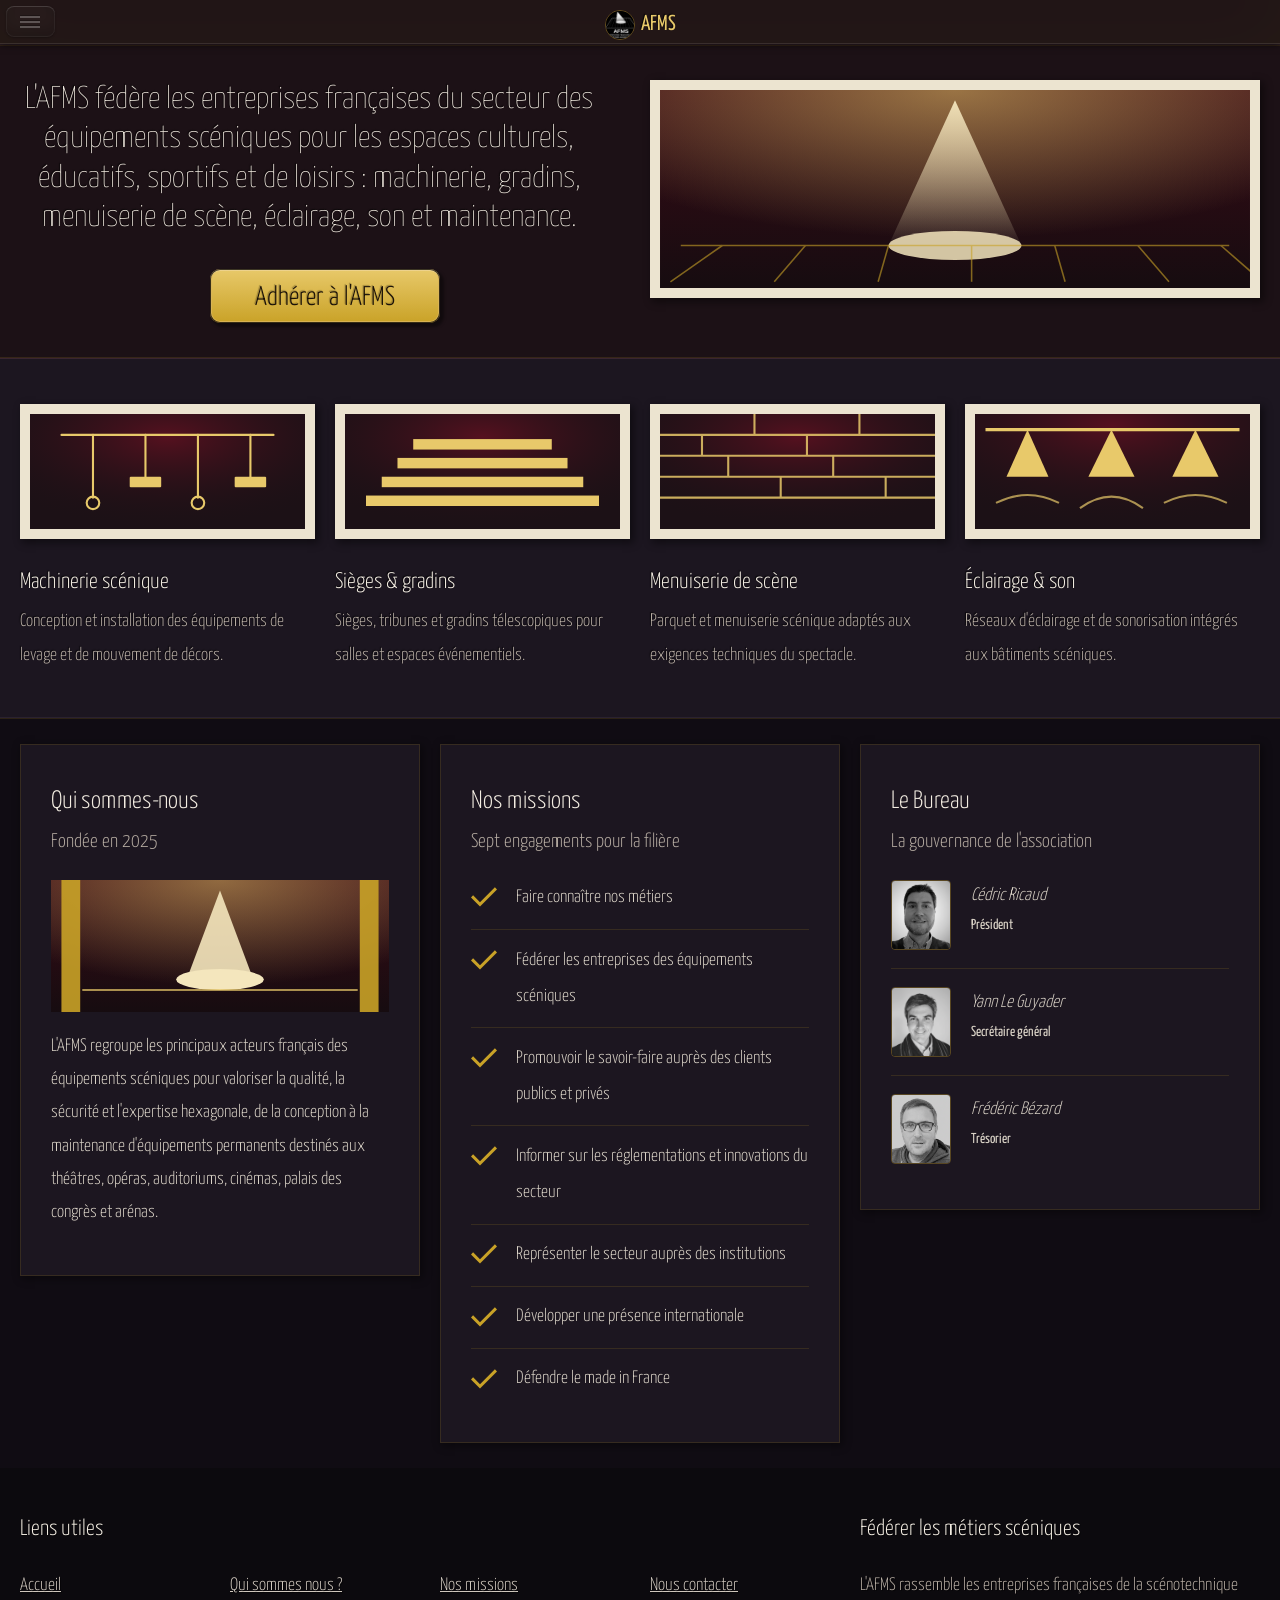
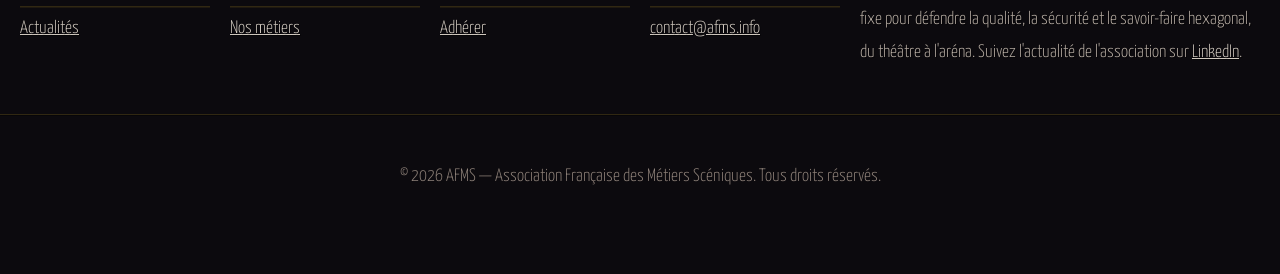
<file: index.html>
<!DOCTYPE HTML>
<html lang="fr">
<head>
	<title>AFMS — Association Française des Métiers Scéniques</title>
	<meta charset="utf-8" />
	<meta name="description" content="L'AFMS fédère les entreprises françaises des équipements scéniques fixes : machinerie, gradins, menuiserie de scène, éclairage, son et maintenance." />
	<meta name="viewport" content="width=device-width, initial-scale=1, user-scalable=no" />
	<link rel="icon" href="assets/images/logo.png" type="image/png" />
	<link rel="stylesheet" href="assets/css/main.css" />
</head>
<body>
	<div id="page-wrapper">

		<!-- Header -->
			<section id="header">
				<div class="container">
					<div class="row">
						<div class="col-12">

							<!-- Logo -->
								<h1><a href="index.html" id="logo"><img src="assets/images/logo.png" alt="" />AFMS</a></h1>

							<!-- Nav -->
								<nav id="nav">
									<a href="index.html">Accueil</a>
									<a href="actualites.html">Actualités</a>
									<a href="qui-sommes-nous.html">Qui sommes nous&nbsp;?</a>
									<a href="nos-metiers.html">Nos métiers</a>
									<a href="nos-missions.html">Nos missions</a>
									<a href="adherer.html">Adhérer</a>
									<a href="contact.html">Nous contacter</a>
								</nav>

						</div>
					</div>
				</div>
				<div id="banner">
					<div class="container">
						<div class="row">
							<div class="col-6 col-12-medium">

								<!-- Banner Copy -->
									<p>
										L'AFMS fédère les entreprises françaises du secteur des équipements
										scéniques pour les espaces culturels, éducatifs, sportifs et de
										loisirs&nbsp;: machinerie, gradins, menuiserie de scène, éclairage,
										son et maintenance.
									</p>
									<a href="adherer.html" class="button-large">Adhérer à l'AFMS</a>

							</div>
							<div class="col-6 col-12-medium imp-medium">

								<!-- Banner Image -->
									<a href="qui-sommes-nous.html" class="bordered-feature-image"><img src="images/banner.svg" alt="" /></a>

							</div>
						</div>
					</div>
				</div>
			</section>

		<!-- Features -->
			<section id="features">
				<div class="container">
					<div class="row">
						<div class="col-3 col-6-medium col-12-small">

							<!-- Feature #1 -->
								<section>
									<a href="nos-metiers.html" class="bordered-feature-image"><img src="images/pic01-machinerie.svg" alt="" /></a>
									<h2>Machinerie scénique</h2>
									<p>
										Conception et installation des équipements de levage et de
										mouvement de décors.
									</p>
								</section>

						</div>
						<div class="col-3 col-6-medium col-12-small">

							<!-- Feature #2 -->
								<section>
									<a href="nos-metiers.html" class="bordered-feature-image"><img src="images/pic02-gradins.svg" alt="" /></a>
									<h2>Sièges &amp; gradins</h2>
									<p>
										Sièges, tribunes et gradins télescopiques pour salles et espaces
										événementiels.
									</p>
								</section>

						</div>
						<div class="col-3 col-6-medium col-12-small">

							<!-- Feature #3 -->
								<section>
									<a href="nos-metiers.html" class="bordered-feature-image"><img src="images/pic03-parquet.svg" alt="" /></a>
									<h2>Menuiserie de scène</h2>
									<p>
										Parquet et menuiserie scénique adaptés aux exigences techniques
										du spectacle.
									</p>
								</section>

						</div>
						<div class="col-3 col-6-medium col-12-small">

							<!-- Feature #4 -->
								<section>
									<a href="nos-metiers.html" class="bordered-feature-image"><img src="images/pic04-eclairage.svg" alt="" /></a>
									<h2>Éclairage &amp; son</h2>
									<p>
										Réseaux d'éclairage et de sonorisation intégrés aux bâtiments
										scéniques.
									</p>
								</section>

						</div>
					</div>
				</div>
			</section>

		<!-- Content -->
			<section id="content">
				<div class="container">
					<div class="row aln-center">
						<div class="col-4 col-12-medium">

							<!-- Box #1 -->
								<section>
									<header>
										<h2>Qui sommes-nous</h2>
										<h3>Fondée en 2025</h3>
									</header>
									<a href="qui-sommes-nous.html" class="feature-image"><img src="images/pic05-scene.svg" alt="" /></a>
									<p>
										L'AFMS regroupe les principaux acteurs français des équipements
										scéniques pour valoriser la qualité, la sécurité et l'expertise
										hexagonale, de la conception à la maintenance d'équipements
										permanents destinés aux théâtres, opéras, auditoriums, cinémas,
										palais des congrès et arénas.
									</p>
								</section>

						</div>
						<div class="col-4 col-6-medium col-12-small">

							<!-- Box #2 -->
								<section>
									<header>
										<h2>Nos missions</h2>
										<h3>Sept engagements pour la filière</h3>
									</header>
									<ul class="check-list">
										<li>Faire connaître nos métiers</li>
										<li>Fédérer les entreprises des équipements scéniques</li>
										<li>Promouvoir le savoir-faire auprès des clients publics et privés</li>
										<li>Informer sur les réglementations et innovations du secteur</li>
										<li>Représenter le secteur auprès des institutions</li>
										<li>Développer une présence internationale</li>
										<li>Défendre le made in France</li>
									</ul>
								</section>

						</div>
						<div class="col-4 col-6-medium col-12-small">

							<!-- Box #3 -->
								<section>
									<header>
										<h2>Le Bureau</h2>
										<h3>La gouvernance de l'association</h3>
									</header>
									<ul class="quote-list">
										<li>
											<img src="images/team/cedric-ricaud.png" alt="Cédric Ricaud" />
											<p>Cédric Ricaud</p>
											<span>Président</span>
										</li>
										<li>
											<img src="images/team/yann-leguyader.png" alt="Yann Le Guyader" />
											<p>Yann Le Guyader</p>
											<span>Secrétaire général</span>
										</li>
										<li>
											<img src="images/team/frederic-bezard.png" alt="Frédéric Bézard" />
											<p>Frédéric Bézard</p>
											<span>Trésorier</span>
										</li>
									</ul>
								</section>

						</div>
					</div>
				</div>
			</section>

		<!-- Footer -->
			<section id="footer">
				<div class="container">
					<div class="row">
						<div class="col-8 col-12-medium">

							<!-- Links -->
								<section>
									<h2>Liens utiles</h2>
									<div>
										<div class="row">
											<div class="col-3 col-12-small">
												<ul class="link-list last-child">
													<li><a href="index.html">Accueil</a></li>
													<li><a href="actualites.html">Actualités</a></li>
												</ul>
											</div>
											<div class="col-3 col-12-small">
												<ul class="link-list last-child">
													<li><a href="qui-sommes-nous.html">Qui sommes nous&nbsp;?</a></li>
													<li><a href="nos-metiers.html">Nos métiers</a></li>
												</ul>
											</div>
											<div class="col-3 col-12-small">
												<ul class="link-list last-child">
													<li><a href="nos-missions.html">Nos missions</a></li>
													<li><a href="adherer.html">Adhérer</a></li>
												</ul>
											</div>
											<div class="col-3 col-12-small">
												<ul class="link-list last-child">
													<li><a href="contact.html">Nous contacter</a></li>
													<li><a href="mailto:contact@afms.info">contact@afms.info</a></li>
												</ul>
											</div>
										</div>
									</div>
								</section>

						</div>
						<div class="col-4 col-12-medium imp-medium">

							<!-- Blurb -->
								<section>
									<h2>Fédérer les métiers scéniques</h2>
									<p>
										L'AFMS rassemble les entreprises françaises de la scénotechnique
										fixe pour défendre la qualité, la sécurité et le savoir-faire
										hexagonal, du théâtre à l'aréna. Suivez l'actualité de l'association
										sur <a href="https://www.linkedin.com/in/afms-association-française-des-métiers-scéniques-b76804396/" target="_blank" rel="noopener">LinkedIn</a>.
									</p>
								</section>

						</div>
					</div>
				</div>
			</section>

		<!-- Copyright -->
			<div id="copyright">
				&copy; <span id="year"></span> AFMS — Association Française des Métiers Scéniques. Tous droits réservés.
			</div>

	</div>

	<!-- Scripts -->
		<script src="assets/js/jquery.min.js"></script>
		<script src="assets/js/browser.min.js"></script>
		<script src="assets/js/breakpoints.min.js"></script>
		<script src="assets/js/util.js"></script>
		<script src="assets/js/main.js"></script>
		<script>document.getElementById('year').textContent = new Date().getFullYear();</script>

</body>
</html>
</file>
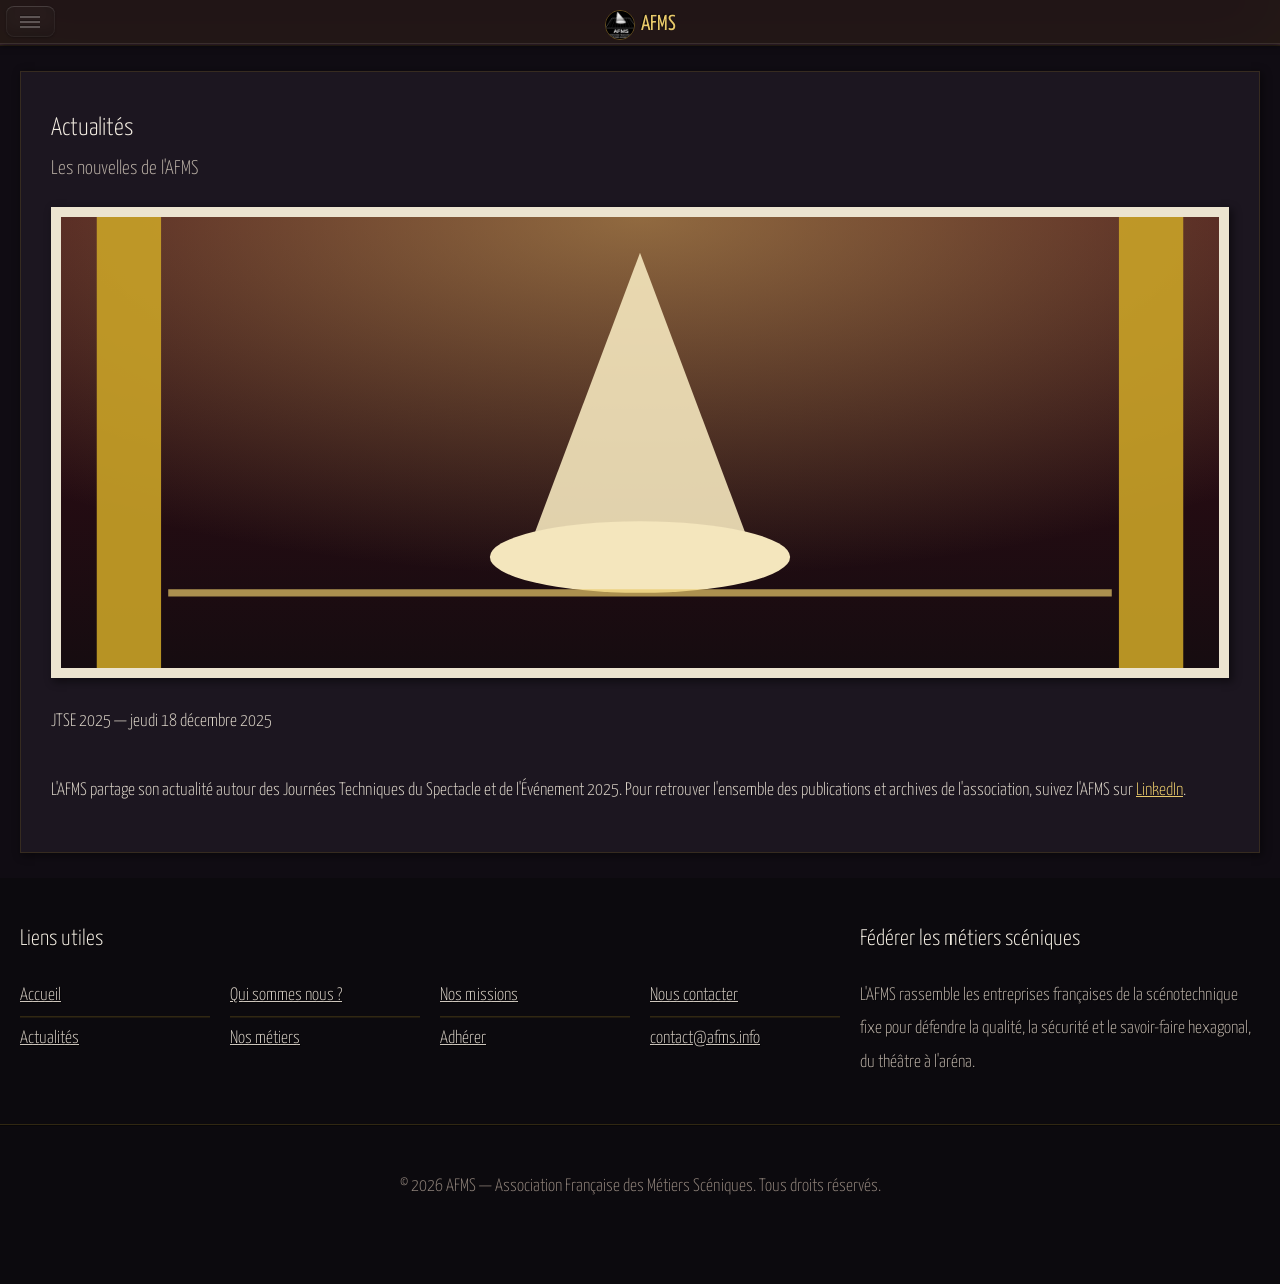
<file: actualites.html>
<!DOCTYPE HTML>
<html lang="fr">
<head>
	<title>Actualités — AFMS</title>
	<meta charset="utf-8" />
	<meta name="description" content="Actualités de l'AFMS, Association Française des Métiers Scéniques." />
	<meta name="viewport" content="width=device-width, initial-scale=1, user-scalable=no" />
	<link rel="icon" href="assets/images/logo.png" type="image/png" />
	<link rel="stylesheet" href="assets/css/main.css" />
</head>
<body class="subpage">
	<div id="page-wrapper">

		<!-- Header -->
			<section id="header">
				<div class="container">
					<div class="row">
						<div class="col-12">

							<!-- Logo -->
								<h1><a href="index.html" id="logo"><img src="assets/images/logo.png" alt="" />AFMS</a></h1>

							<!-- Nav -->
								<nav id="nav">
									<a href="index.html">Accueil</a>
									<a href="actualites.html">Actualités</a>
									<a href="qui-sommes-nous.html">Qui sommes nous&nbsp;?</a>
									<a href="nos-metiers.html">Nos métiers</a>
									<a href="nos-missions.html">Nos missions</a>
									<a href="adherer.html">Adhérer</a>
									<a href="contact.html">Nous contacter</a>
								</nav>

						</div>
					</div>
				</div>
			</section>

		<!-- Content -->
			<section id="content">
				<div class="container">
					<div class="row">
						<div class="col-12">

							<!-- Main Content -->
								<section>
									<header>
										<h2>Actualités</h2>
										<h3>Les nouvelles de l'AFMS</h3>
									</header>
									<a href="https://www.linkedin.com/in/afms-association-française-des-métiers-scéniques-b76804396/" target="_blank" rel="noopener" class="bordered-feature-image"><img src="images/pic05-scene.svg" alt="" /></a>
									<p>
										<strong>JTSE 2025</strong> — jeudi 18 décembre 2025
									</p>
									<p>
										L'AFMS partage son actualité autour des Journées Techniques du
										Spectacle et de l'Événement 2025. Pour retrouver l'ensemble des
										publications et archives de l'association, suivez l'AFMS sur
										<a href="https://www.linkedin.com/in/afms-association-française-des-métiers-scéniques-b76804396/" target="_blank" rel="noopener">LinkedIn</a>.
									</p>
								</section>

						</div>
					</div>
				</div>
			</section>

		<!-- Footer -->
			<section id="footer">
				<div class="container">
					<div class="row">
						<div class="col-8 col-12-medium">

							<!-- Links -->
								<section>
									<h2>Liens utiles</h2>
									<div>
										<div class="row">
											<div class="col-3 col-12-small">
												<ul class="link-list last-child">
													<li><a href="index.html">Accueil</a></li>
													<li><a href="actualites.html">Actualités</a></li>
												</ul>
											</div>
											<div class="col-3 col-12-small">
												<ul class="link-list last-child">
													<li><a href="qui-sommes-nous.html">Qui sommes nous&nbsp;?</a></li>
													<li><a href="nos-metiers.html">Nos métiers</a></li>
												</ul>
											</div>
											<div class="col-3 col-12-small">
												<ul class="link-list last-child">
													<li><a href="nos-missions.html">Nos missions</a></li>
													<li><a href="adherer.html">Adhérer</a></li>
												</ul>
											</div>
											<div class="col-3 col-12-small">
												<ul class="link-list last-child">
													<li><a href="contact.html">Nous contacter</a></li>
													<li><a href="mailto:contact@afms.info">contact@afms.info</a></li>
												</ul>
											</div>
										</div>
									</div>
								</section>

						</div>
						<div class="col-4 col-12-medium imp-medium">

							<!-- Blurb -->
								<section>
									<h2>Fédérer les métiers scéniques</h2>
									<p>
										L'AFMS rassemble les entreprises françaises de la scénotechnique
										fixe pour défendre la qualité, la sécurité et le savoir-faire
										hexagonal, du théâtre à l'aréna.
									</p>
								</section>

						</div>
					</div>
				</div>
			</section>

		<!-- Copyright -->
			<div id="copyright">
				&copy; <span id="year"></span> AFMS — Association Française des Métiers Scéniques. Tous droits réservés.
			</div>

	</div>

	<!-- Scripts -->
		<script src="assets/js/jquery.min.js"></script>
		<script src="assets/js/browser.min.js"></script>
		<script src="assets/js/breakpoints.min.js"></script>
		<script src="assets/js/util.js"></script>
		<script src="assets/js/main.js"></script>
		<script>document.getElementById('year').textContent = new Date().getFullYear();</script>

</body>
</html>
</file>
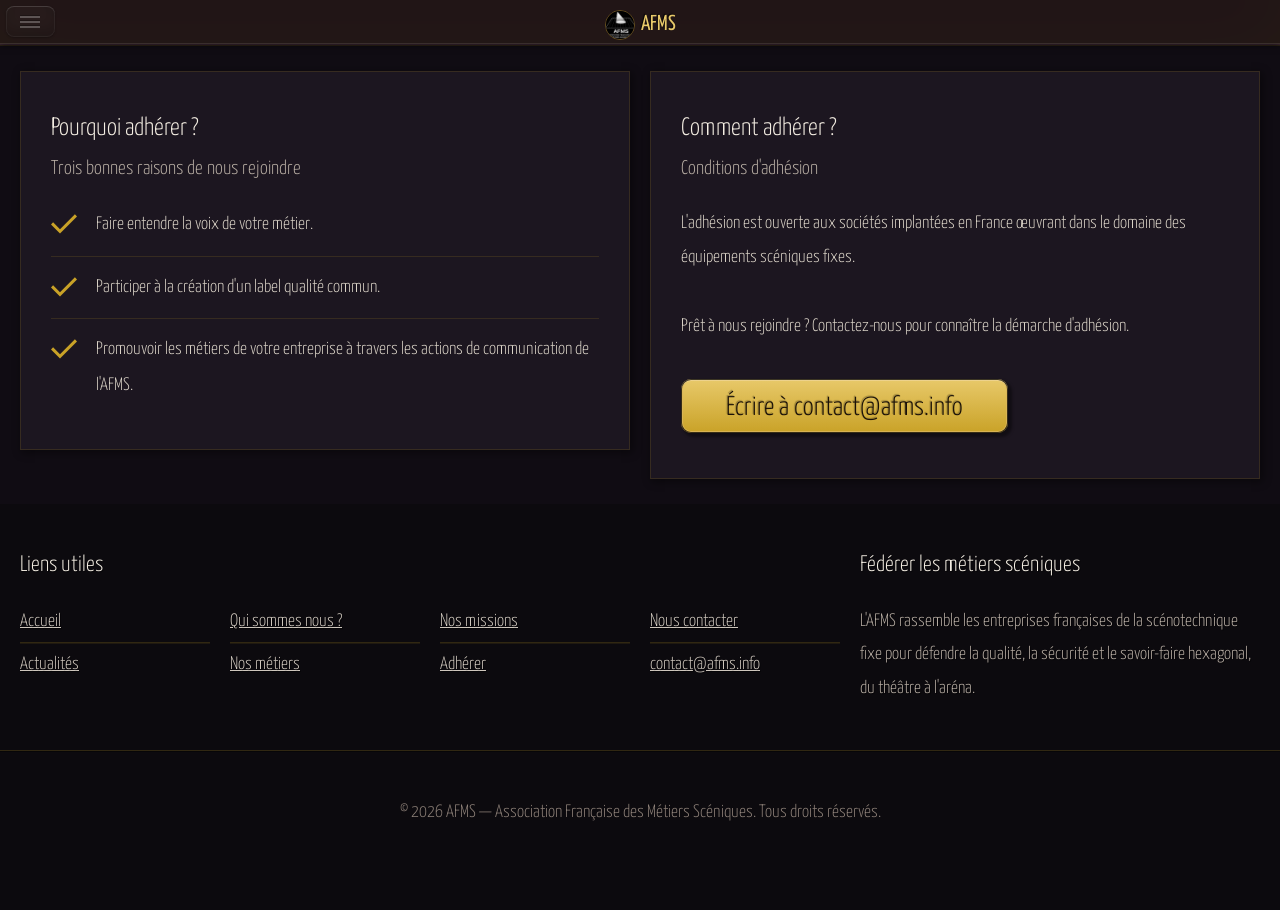
<file: adherer.html>
<!DOCTYPE HTML>
<html lang="fr">
<head>
	<title>Adhérer — AFMS</title>
	<meta charset="utf-8" />
	<meta name="description" content="Pourquoi et comment adhérer à l'AFMS, Association Française des Métiers Scéniques." />
	<meta name="viewport" content="width=device-width, initial-scale=1, user-scalable=no" />
	<link rel="icon" href="assets/images/logo.png" type="image/png" />
	<link rel="stylesheet" href="assets/css/main.css" />
</head>
<body class="subpage">
	<div id="page-wrapper">

		<!-- Header -->
			<section id="header">
				<div class="container">
					<div class="row">
						<div class="col-12">

							<!-- Logo -->
								<h1><a href="index.html" id="logo"><img src="assets/images/logo.png" alt="" />AFMS</a></h1>

							<!-- Nav -->
								<nav id="nav">
									<a href="index.html">Accueil</a>
									<a href="actualites.html">Actualités</a>
									<a href="qui-sommes-nous.html">Qui sommes nous&nbsp;?</a>
									<a href="nos-metiers.html">Nos métiers</a>
									<a href="nos-missions.html">Nos missions</a>
									<a href="adherer.html">Adhérer</a>
									<a href="contact.html">Nous contacter</a>
								</nav>

						</div>
					</div>
				</div>
			</section>

		<!-- Content -->
			<section id="content">
				<div class="container">
					<div class="row">
						<div class="col-6 col-12-medium">

							<!-- Pourquoi -->
								<section>
									<header>
										<h2>Pourquoi adhérer&nbsp;?</h2>
										<h3>Trois bonnes raisons de nous rejoindre</h3>
									</header>
									<ul class="check-list">
										<li>Faire entendre la voix de votre métier.</li>
										<li>Participer à la création d'un label qualité commun.</li>
										<li>Promouvoir les métiers de votre entreprise à travers les actions de communication de l'AFMS.</li>
									</ul>
								</section>

						</div>
						<div class="col-6 col-12-medium">

							<!-- Comment -->
								<section>
									<header>
										<h2>Comment adhérer&nbsp;?</h2>
										<h3>Conditions d'adhésion</h3>
									</header>
									<p>
										L'adhésion est ouverte aux sociétés implantées en France œuvrant
										dans le domaine des équipements scéniques fixes.
									</p>
									<p>
										Prêt à nous rejoindre&nbsp;? Contactez-nous pour connaître la
										démarche d'adhésion.
									</p>
									<a href="mailto:contact@afms.info?subject=Demande%20d%27adh%C3%A9sion%20AFMS" class="button-large">Écrire à contact@afms.info</a>
								</section>

						</div>
					</div>
				</div>
			</section>

		<!-- Footer -->
			<section id="footer">
				<div class="container">
					<div class="row">
						<div class="col-8 col-12-medium">
							<section>
								<h2>Liens utiles</h2>
								<div>
									<div class="row">
										<div class="col-3 col-12-small">
											<ul class="link-list last-child">
												<li><a href="index.html">Accueil</a></li>
												<li><a href="actualites.html">Actualités</a></li>
											</ul>
										</div>
										<div class="col-3 col-12-small">
											<ul class="link-list last-child">
												<li><a href="qui-sommes-nous.html">Qui sommes nous&nbsp;?</a></li>
												<li><a href="nos-metiers.html">Nos métiers</a></li>
											</ul>
										</div>
										<div class="col-3 col-12-small">
											<ul class="link-list last-child">
												<li><a href="nos-missions.html">Nos missions</a></li>
												<li><a href="adherer.html">Adhérer</a></li>
											</ul>
										</div>
										<div class="col-3 col-12-small">
											<ul class="link-list last-child">
												<li><a href="contact.html">Nous contacter</a></li>
												<li><a href="mailto:contact@afms.info">contact@afms.info</a></li>
											</ul>
										</div>
									</div>
								</div>
							</section>
						</div>
						<div class="col-4 col-12-medium imp-medium">
							<section>
								<h2>Fédérer les métiers scéniques</h2>
								<p>
									L'AFMS rassemble les entreprises françaises de la scénotechnique
									fixe pour défendre la qualité, la sécurité et le savoir-faire
									hexagonal, du théâtre à l'aréna.
								</p>
							</section>
						</div>
					</div>
				</div>
			</section>

		<!-- Copyright -->
			<div id="copyright">
				&copy; <span id="year"></span> AFMS — Association Française des Métiers Scéniques. Tous droits réservés.
			</div>

	</div>

	<!-- Scripts -->
		<script src="assets/js/jquery.min.js"></script>
		<script src="assets/js/browser.min.js"></script>
		<script src="assets/js/breakpoints.min.js"></script>
		<script src="assets/js/util.js"></script>
		<script src="assets/js/main.js"></script>
		<script>document.getElementById('year').textContent = new Date().getFullYear();</script>

</body>
</html>
</file>
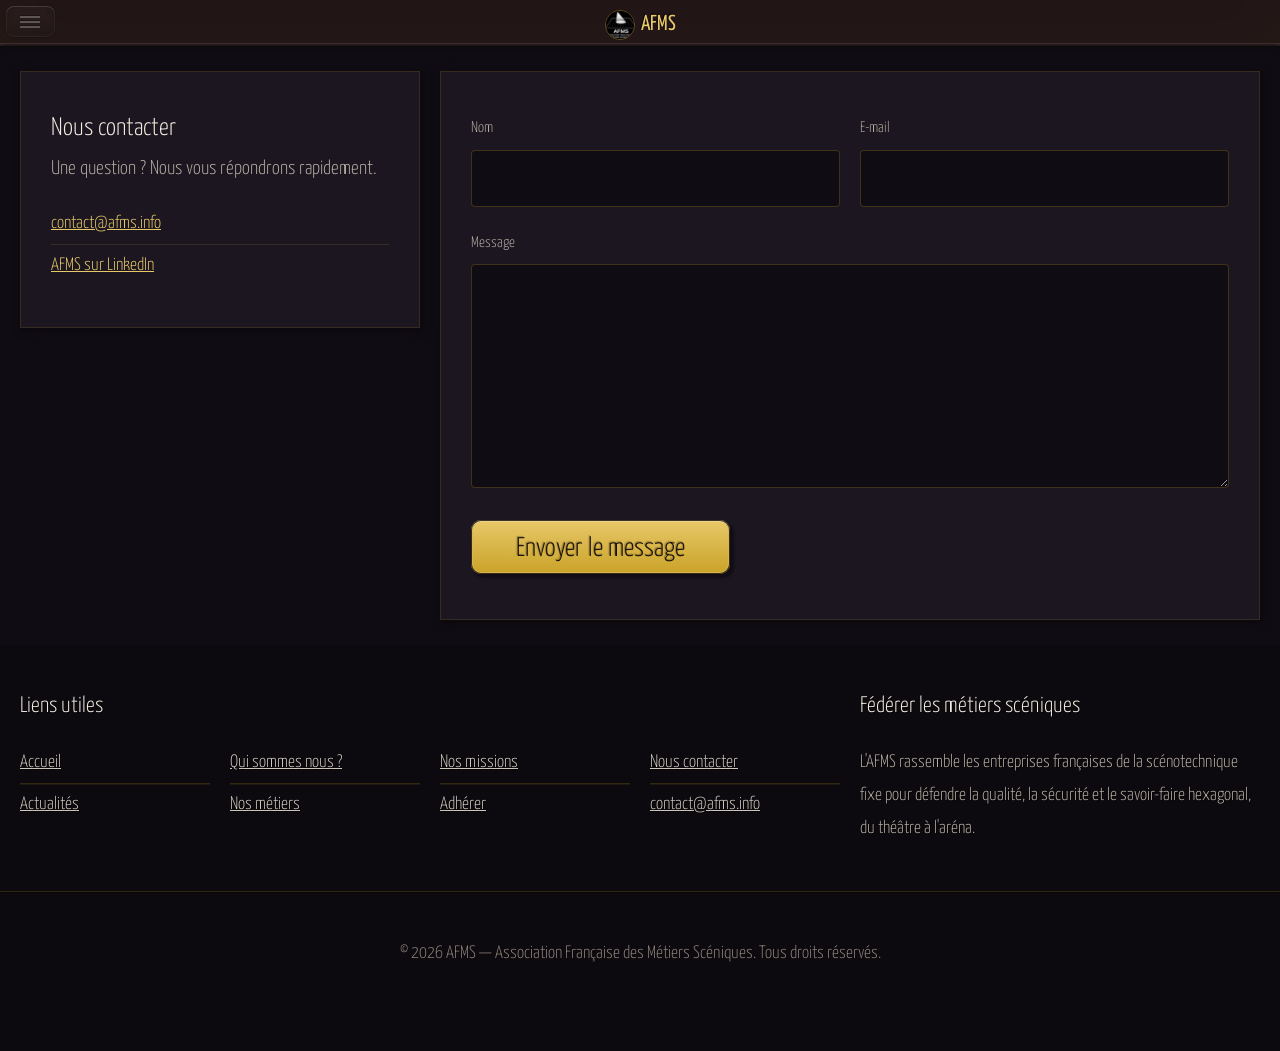
<file: contact.html>
<!DOCTYPE HTML>
<html lang="fr">
<head>
	<title>Nous contacter — AFMS</title>
	<meta charset="utf-8" />
	<meta name="description" content="Contactez l'AFMS, Association Française des Métiers Scéniques, par email ou via LinkedIn." />
	<meta name="viewport" content="width=device-width, initial-scale=1, user-scalable=no" />
	<link rel="icon" href="assets/images/logo.png" type="image/png" />
	<link rel="stylesheet" href="assets/css/main.css" />
</head>
<body class="subpage">
	<div id="page-wrapper">

		<!-- Header -->
			<section id="header">
				<div class="container">
					<div class="row">
						<div class="col-12">

							<!-- Logo -->
								<h1><a href="index.html" id="logo"><img src="assets/images/logo.png" alt="" />AFMS</a></h1>

							<!-- Nav -->
								<nav id="nav">
									<a href="index.html">Accueil</a>
									<a href="actualites.html">Actualités</a>
									<a href="qui-sommes-nous.html">Qui sommes nous&nbsp;?</a>
									<a href="nos-metiers.html">Nos métiers</a>
									<a href="nos-missions.html">Nos missions</a>
									<a href="adherer.html">Adhérer</a>
									<a href="contact.html">Nous contacter</a>
								</nav>

						</div>
					</div>
				</div>
			</section>

		<!-- Content -->
			<section id="content">
				<div class="container">
					<div class="row">
						<div class="col-4 col-12-medium">

							<!-- Coordonnées -->
								<section>
									<header>
										<h2>Nous contacter</h2>
										<h3>Une question&nbsp;? Nous vous répondrons rapidement.</h3>
									</header>
									<ul class="link-list">
										<li><a href="mailto:contact@afms.info">contact@afms.info</a></li>
										<li><a href="https://www.linkedin.com/in/afms-association-française-des-métiers-scéniques-b76804396/" target="_blank" rel="noopener">AFMS sur LinkedIn</a></li>
									</ul>
								</section>

						</div>
						<div class="col-8 col-12-medium imp-medium">

							<!-- Formulaire -->
								<section>
									<form class="contact-form" id="contact-form">
										<div class="row">
											<div class="col-6 col-12-small">
												<div class="field">
													<label for="name">Nom</label>
													<input type="text" id="name" name="name" required />
												</div>
											</div>
											<div class="col-6 col-12-small">
												<div class="field">
													<label for="email">E-mail</label>
													<input type="email" id="email" name="email" required />
												</div>
											</div>
										</div>
										<div class="field">
											<label for="message">Message</label>
											<textarea id="message" name="message" rows="6" required></textarea>
										</div>
										<button type="submit" class="button-large">Envoyer le message</button>
									</form>
								</section>

						</div>
					</div>
				</div>
			</section>

		<!-- Footer -->
			<section id="footer">
				<div class="container">
					<div class="row">
						<div class="col-8 col-12-medium">
							<section>
								<h2>Liens utiles</h2>
								<div>
									<div class="row">
										<div class="col-3 col-12-small">
											<ul class="link-list last-child">
												<li><a href="index.html">Accueil</a></li>
												<li><a href="actualites.html">Actualités</a></li>
											</ul>
										</div>
										<div class="col-3 col-12-small">
											<ul class="link-list last-child">
												<li><a href="qui-sommes-nous.html">Qui sommes nous&nbsp;?</a></li>
												<li><a href="nos-metiers.html">Nos métiers</a></li>
											</ul>
										</div>
										<div class="col-3 col-12-small">
											<ul class="link-list last-child">
												<li><a href="nos-missions.html">Nos missions</a></li>
												<li><a href="adherer.html">Adhérer</a></li>
											</ul>
										</div>
										<div class="col-3 col-12-small">
											<ul class="link-list last-child">
												<li><a href="contact.html">Nous contacter</a></li>
												<li><a href="mailto:contact@afms.info">contact@afms.info</a></li>
											</ul>
										</div>
									</div>
								</div>
							</section>
						</div>
						<div class="col-4 col-12-medium imp-medium">
							<section>
								<h2>Fédérer les métiers scéniques</h2>
								<p>
									L'AFMS rassemble les entreprises françaises de la scénotechnique
									fixe pour défendre la qualité, la sécurité et le savoir-faire
									hexagonal, du théâtre à l'aréna.
								</p>
							</section>
						</div>
					</div>
				</div>
			</section>

		<!-- Copyright -->
			<div id="copyright">
				&copy; <span id="year"></span> AFMS — Association Française des Métiers Scéniques. Tous droits réservés.
			</div>

	</div>

	<!-- Scripts -->
		<script src="assets/js/jquery.min.js"></script>
		<script src="assets/js/browser.min.js"></script>
		<script src="assets/js/breakpoints.min.js"></script>
		<script src="assets/js/util.js"></script>
		<script src="assets/js/main.js"></script>
		<script>
			document.getElementById('year').textContent = new Date().getFullYear();
			document.getElementById('contact-form').addEventListener('submit', function (e) {
				e.preventDefault();
				var name = document.getElementById('name').value;
				var email = document.getElementById('email').value;
				var message = document.getElementById('message').value;
				var subject = encodeURIComponent('Contact site AFMS - ' + name);
				var body = encodeURIComponent('Nom: ' + name + '\nE-mail: ' + email + '\n\n' + message);
				window.location.href = 'mailto:contact@afms.info?subject=' + subject + '&body=' + body;
			});
		</script>

</body>
</html>
</file>
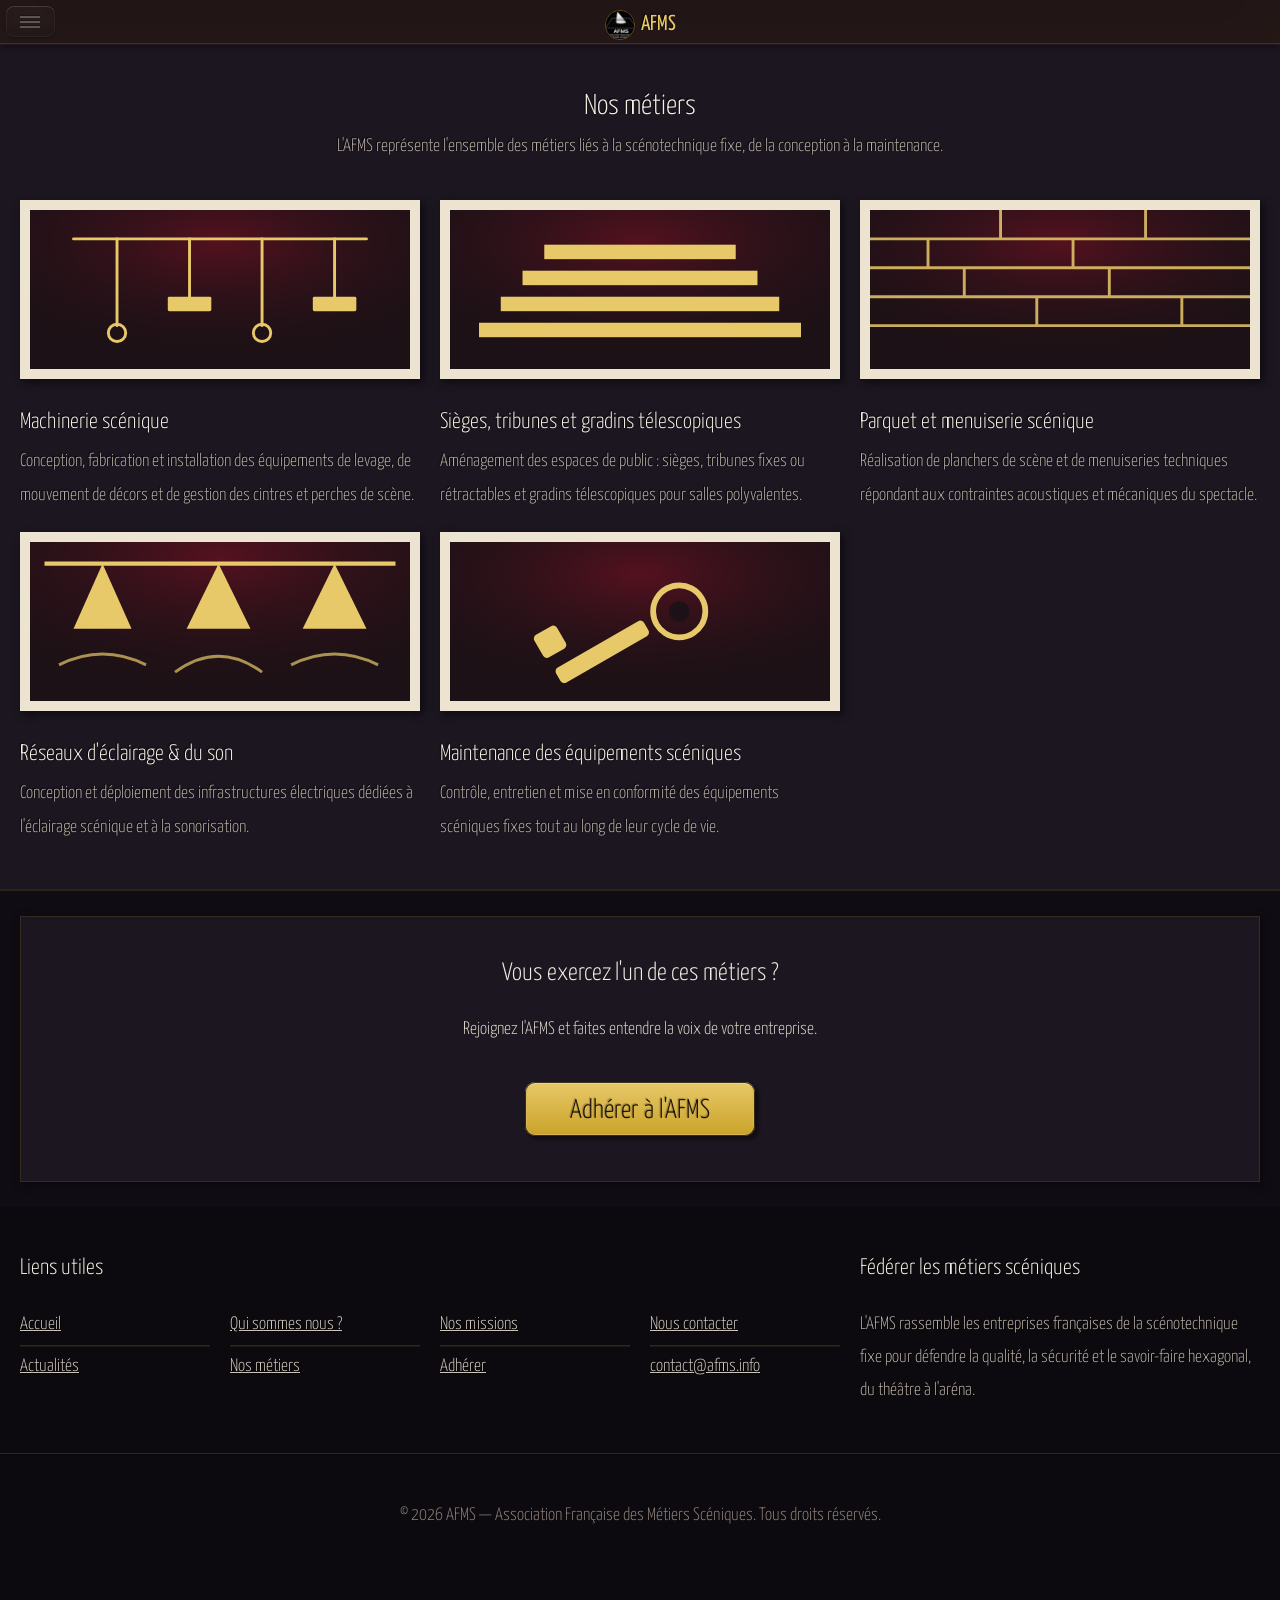
<file: nos-metiers.html>
<!DOCTYPE HTML>
<html lang="fr">
<head>
	<title>Nos métiers — AFMS</title>
	<meta charset="utf-8" />
	<meta name="description" content="Découvrez les métiers de la scénotechnique fixe représentés par l'AFMS : machinerie, gradins, menuiserie de scène, éclairage, son et maintenance." />
	<meta name="viewport" content="width=device-width, initial-scale=1, user-scalable=no" />
	<link rel="icon" href="assets/images/logo.png" type="image/png" />
	<link rel="stylesheet" href="assets/css/main.css" />
</head>
<body class="subpage">
	<div id="page-wrapper">

		<!-- Header -->
			<section id="header">
				<div class="container">
					<div class="row">
						<div class="col-12">

							<!-- Logo -->
								<h1><a href="index.html" id="logo"><img src="assets/images/logo.png" alt="" />AFMS</a></h1>

							<!-- Nav -->
								<nav id="nav">
									<a href="index.html">Accueil</a>
									<a href="actualites.html">Actualités</a>
									<a href="qui-sommes-nous.html">Qui sommes nous&nbsp;?</a>
									<a href="nos-metiers.html">Nos métiers</a>
									<a href="nos-missions.html">Nos missions</a>
									<a href="adherer.html">Adhérer</a>
									<a href="contact.html">Nous contacter</a>
								</nav>

						</div>
					</div>
				</div>
			</section>

		<!-- Features -->
			<section id="features">
				<div class="container">
					<div class="row">
						<div class="col-12">
							<header style="text-align:center; margin-bottom:1.5em;">
								<h2 style="font-size:1.6em;">Nos métiers</h2>
								<p>L'AFMS représente l'ensemble des métiers liés à la scénotechnique fixe, de la conception à la maintenance.</p>
							</header>
						</div>
					</div>
					<div class="row">
						<div class="col-4 col-6-medium col-12-small">
							<section>
								<a href="#" class="bordered-feature-image"><img src="images/pic01-machinerie.svg" alt="" /></a>
								<h2>Machinerie scénique</h2>
								<p>
									Conception, fabrication et installation des équipements de levage,
									de mouvement de décors et de gestion des cintres et perches de scène.
								</p>
							</section>
						</div>
						<div class="col-4 col-6-medium col-12-small">
							<section>
								<a href="#" class="bordered-feature-image"><img src="images/pic02-gradins.svg" alt="" /></a>
								<h2>Sièges, tribunes et gradins télescopiques</h2>
								<p>
									Aménagement des espaces de public&nbsp;: sièges, tribunes fixes ou
									rétractables et gradins télescopiques pour salles polyvalentes.
								</p>
							</section>
						</div>
						<div class="col-4 col-6-medium col-12-small">
							<section>
								<a href="#" class="bordered-feature-image"><img src="images/pic03-parquet.svg" alt="" /></a>
								<h2>Parquet et menuiserie scénique</h2>
								<p>
									Réalisation de planchers de scène et de menuiseries techniques
									répondant aux contraintes acoustiques et mécaniques du spectacle.
								</p>
							</section>
						</div>
						<div class="col-4 col-6-medium col-12-small">
							<section>
								<a href="#" class="bordered-feature-image"><img src="images/pic04-eclairage.svg" alt="" /></a>
								<h2>Réseaux d'éclairage &amp; du son</h2>
								<p>
									Conception et déploiement des infrastructures électriques dédiées
									à l'éclairage scénique et à la sonorisation.
								</p>
							</section>
						</div>
						<div class="col-4 col-6-medium col-12-small">
							<section>
								<a href="#" class="bordered-feature-image"><img src="images/pic-maintenance.svg" alt="" /></a>
								<h2>Maintenance des équipements scéniques</h2>
								<p>
									Contrôle, entretien et mise en conformité des équipements
									scéniques fixes tout au long de leur cycle de vie.
								</p>
							</section>
						</div>
					</div>
				</div>
			</section>

		<!-- Content -->
			<section id="content">
				<div class="container">
					<div class="row">
						<div class="col-12">
							<section style="text-align:center;">
								<header>
									<h2>Vous exercez l'un de ces métiers&nbsp;?</h2>
								</header>
								<p>Rejoignez l'AFMS et faites entendre la voix de votre entreprise.</p>
								<a href="adherer.html" class="button-large">Adhérer à l'AFMS</a>
							</section>
						</div>
					</div>
				</div>
			</section>

		<!-- Footer -->
			<section id="footer">
				<div class="container">
					<div class="row">
						<div class="col-8 col-12-medium">
							<section>
								<h2>Liens utiles</h2>
								<div>
									<div class="row">
										<div class="col-3 col-12-small">
											<ul class="link-list last-child">
												<li><a href="index.html">Accueil</a></li>
												<li><a href="actualites.html">Actualités</a></li>
											</ul>
										</div>
										<div class="col-3 col-12-small">
											<ul class="link-list last-child">
												<li><a href="qui-sommes-nous.html">Qui sommes nous&nbsp;?</a></li>
												<li><a href="nos-metiers.html">Nos métiers</a></li>
											</ul>
										</div>
										<div class="col-3 col-12-small">
											<ul class="link-list last-child">
												<li><a href="nos-missions.html">Nos missions</a></li>
												<li><a href="adherer.html">Adhérer</a></li>
											</ul>
										</div>
										<div class="col-3 col-12-small">
											<ul class="link-list last-child">
												<li><a href="contact.html">Nous contacter</a></li>
												<li><a href="mailto:contact@afms.info">contact@afms.info</a></li>
											</ul>
										</div>
									</div>
								</div>
							</section>
						</div>
						<div class="col-4 col-12-medium imp-medium">
							<section>
								<h2>Fédérer les métiers scéniques</h2>
								<p>
									L'AFMS rassemble les entreprises françaises de la scénotechnique
									fixe pour défendre la qualité, la sécurité et le savoir-faire
									hexagonal, du théâtre à l'aréna.
								</p>
							</section>
						</div>
					</div>
				</div>
			</section>

		<!-- Copyright -->
			<div id="copyright">
				&copy; <span id="year"></span> AFMS — Association Française des Métiers Scéniques. Tous droits réservés.
			</div>

	</div>

	<!-- Scripts -->
		<script src="assets/js/jquery.min.js"></script>
		<script src="assets/js/browser.min.js"></script>
		<script src="assets/js/breakpoints.min.js"></script>
		<script src="assets/js/util.js"></script>
		<script src="assets/js/main.js"></script>
		<script>document.getElementById('year').textContent = new Date().getFullYear();</script>

</body>
</html>
</file>
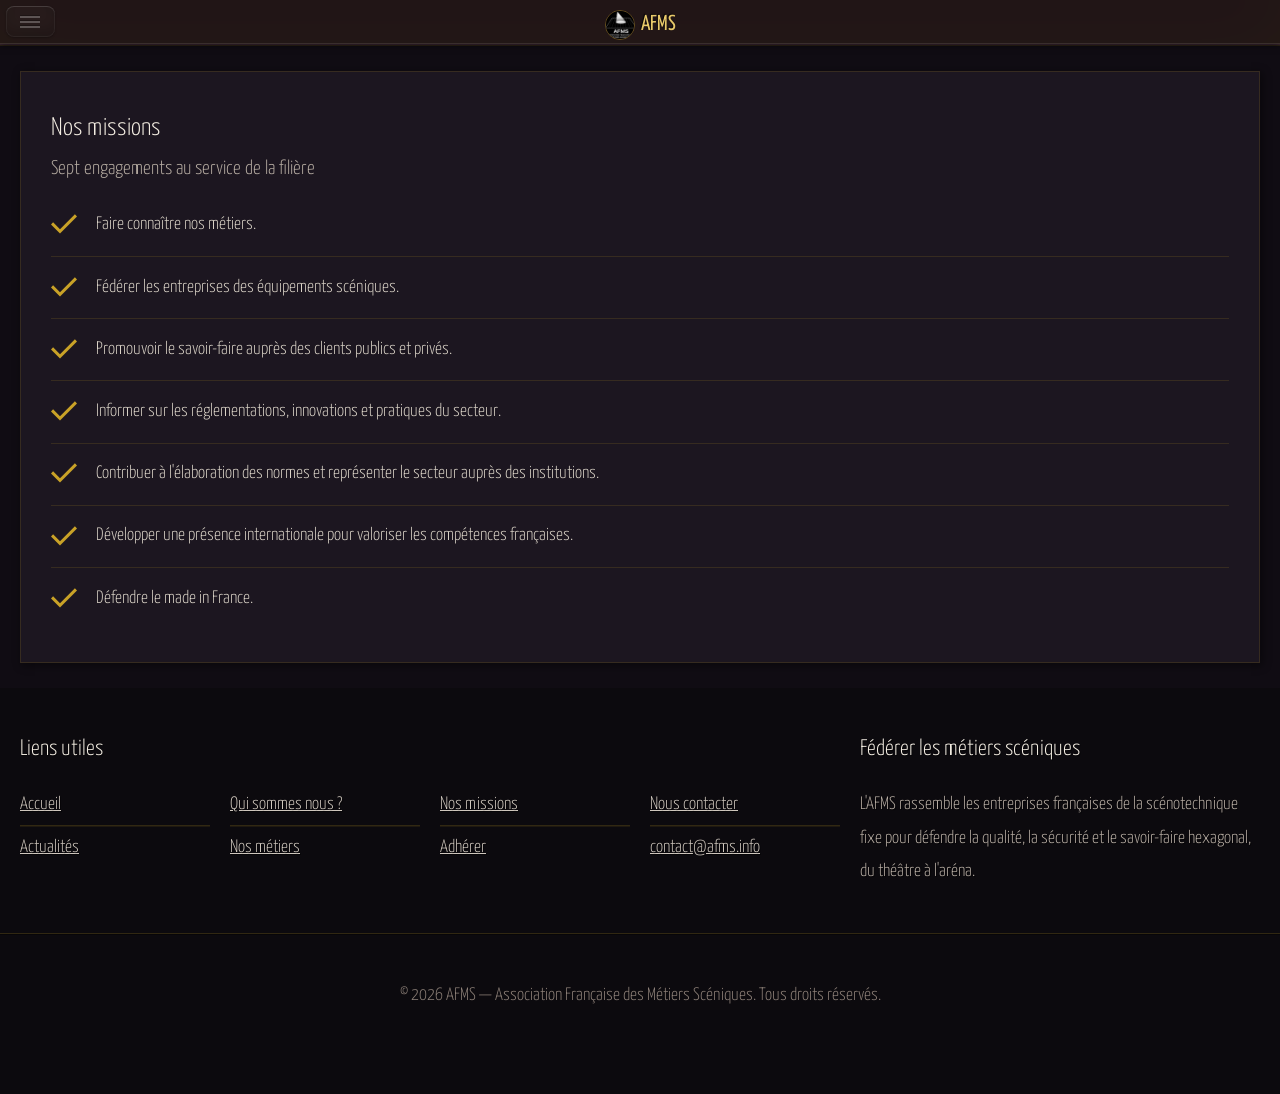
<file: nos-missions.html>
<!DOCTYPE HTML>
<html lang="fr">
<head>
	<title>Nos missions — AFMS</title>
	<meta charset="utf-8" />
	<meta name="description" content="Les sept missions de l'AFMS pour fédérer, promouvoir et défendre les métiers des équipements scéniques fixes en France." />
	<meta name="viewport" content="width=device-width, initial-scale=1, user-scalable=no" />
	<link rel="icon" href="assets/images/logo.png" type="image/png" />
	<link rel="stylesheet" href="assets/css/main.css" />
</head>
<body class="subpage">
	<div id="page-wrapper">

		<!-- Header -->
			<section id="header">
				<div class="container">
					<div class="row">
						<div class="col-12">

							<!-- Logo -->
								<h1><a href="index.html" id="logo"><img src="assets/images/logo.png" alt="" />AFMS</a></h1>

							<!-- Nav -->
								<nav id="nav">
									<a href="index.html">Accueil</a>
									<a href="actualites.html">Actualités</a>
									<a href="qui-sommes-nous.html">Qui sommes nous&nbsp;?</a>
									<a href="nos-metiers.html">Nos métiers</a>
									<a href="nos-missions.html">Nos missions</a>
									<a href="adherer.html">Adhérer</a>
									<a href="contact.html">Nous contacter</a>
								</nav>

						</div>
					</div>
				</div>
			</section>

		<!-- Content -->
			<section id="content">
				<div class="container">
					<div class="row">
						<div class="col-12">

							<!-- Main Content -->
								<section>
									<header>
										<h2>Nos missions</h2>
										<h3>Sept engagements au service de la filière</h3>
									</header>
									<ul class="check-list">
										<li>Faire connaître nos métiers.</li>
										<li>Fédérer les entreprises des équipements scéniques.</li>
										<li>Promouvoir le savoir-faire auprès des clients publics et privés.</li>
										<li>Informer sur les réglementations, innovations et pratiques du secteur.</li>
										<li>Contribuer à l'élaboration des normes et représenter le secteur auprès des institutions.</li>
										<li>Développer une présence internationale pour valoriser les compétences françaises.</li>
										<li>Défendre le made in France.</li>
									</ul>
								</section>

						</div>
					</div>
				</div>
			</section>

		<!-- Footer -->
			<section id="footer">
				<div class="container">
					<div class="row">
						<div class="col-8 col-12-medium">
							<section>
								<h2>Liens utiles</h2>
								<div>
									<div class="row">
										<div class="col-3 col-12-small">
											<ul class="link-list last-child">
												<li><a href="index.html">Accueil</a></li>
												<li><a href="actualites.html">Actualités</a></li>
											</ul>
										</div>
										<div class="col-3 col-12-small">
											<ul class="link-list last-child">
												<li><a href="qui-sommes-nous.html">Qui sommes nous&nbsp;?</a></li>
												<li><a href="nos-metiers.html">Nos métiers</a></li>
											</ul>
										</div>
										<div class="col-3 col-12-small">
											<ul class="link-list last-child">
												<li><a href="nos-missions.html">Nos missions</a></li>
												<li><a href="adherer.html">Adhérer</a></li>
											</ul>
										</div>
										<div class="col-3 col-12-small">
											<ul class="link-list last-child">
												<li><a href="contact.html">Nous contacter</a></li>
												<li><a href="mailto:contact@afms.info">contact@afms.info</a></li>
											</ul>
										</div>
									</div>
								</div>
							</section>
						</div>
						<div class="col-4 col-12-medium imp-medium">
							<section>
								<h2>Fédérer les métiers scéniques</h2>
								<p>
									L'AFMS rassemble les entreprises françaises de la scénotechnique
									fixe pour défendre la qualité, la sécurité et le savoir-faire
									hexagonal, du théâtre à l'aréna.
								</p>
							</section>
						</div>
					</div>
				</div>
			</section>

		<!-- Copyright -->
			<div id="copyright">
				&copy; <span id="year"></span> AFMS — Association Française des Métiers Scéniques. Tous droits réservés.
			</div>

	</div>

	<!-- Scripts -->
		<script src="assets/js/jquery.min.js"></script>
		<script src="assets/js/browser.min.js"></script>
		<script src="assets/js/breakpoints.min.js"></script>
		<script src="assets/js/util.js"></script>
		<script src="assets/js/main.js"></script>
		<script>document.getElementById('year').textContent = new Date().getFullYear();</script>

</body>
</html>
</file>
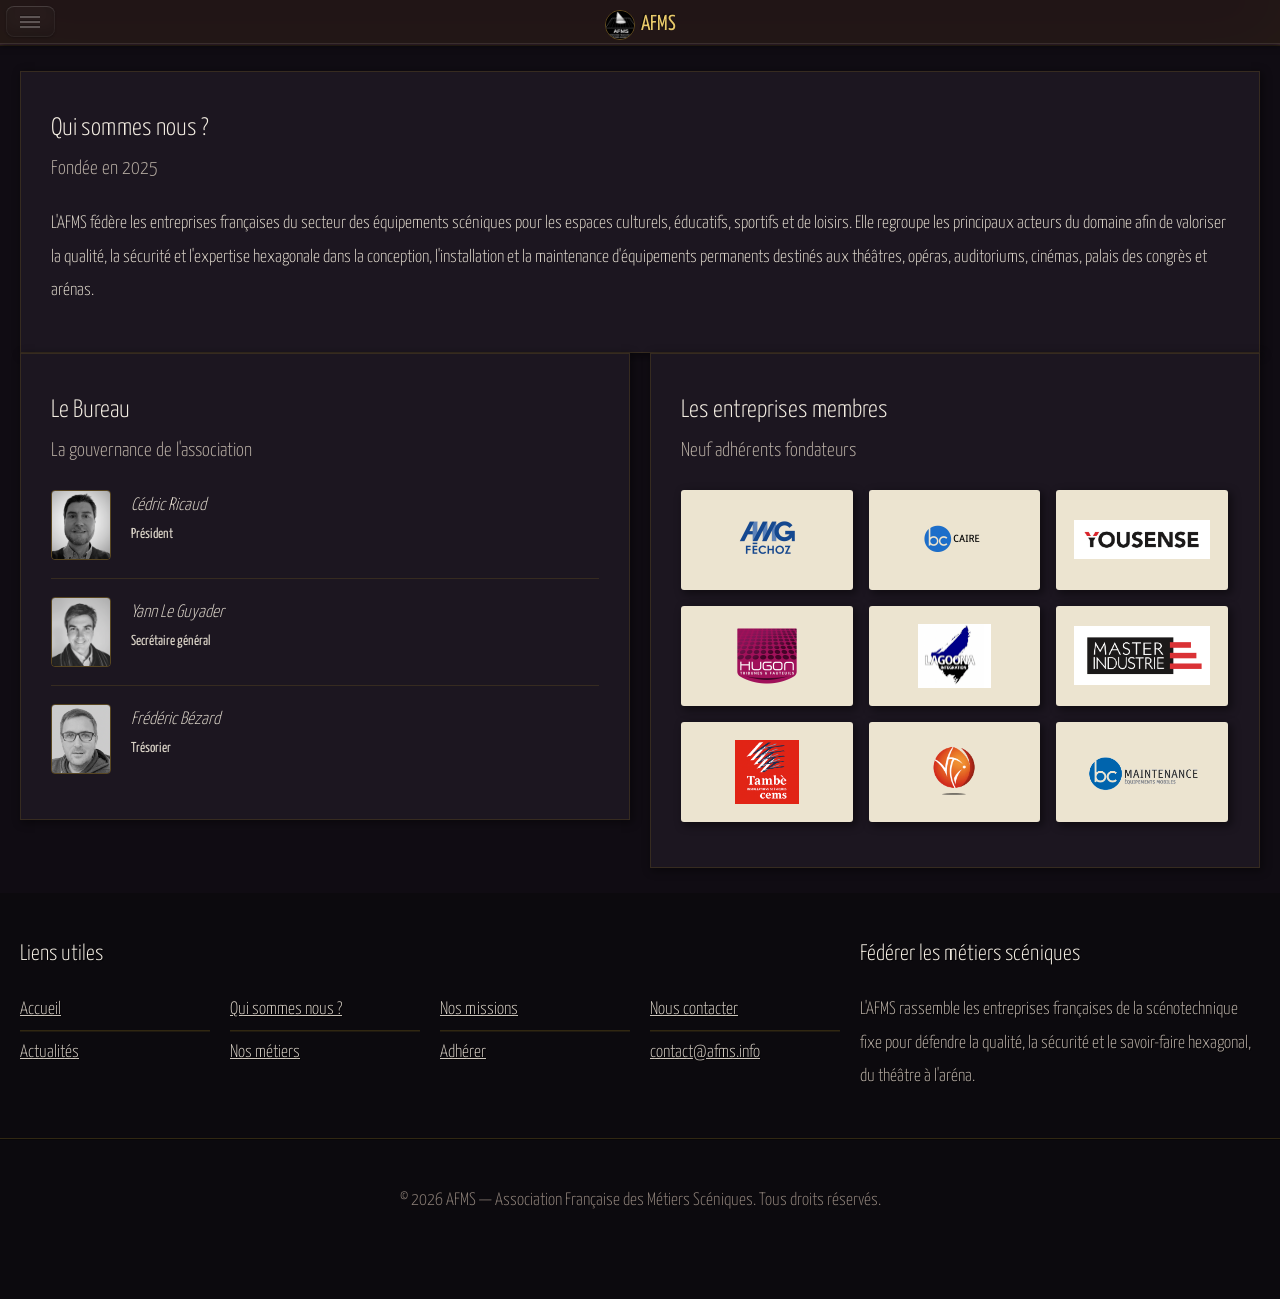
<file: qui-sommes-nous.html>
<!DOCTYPE HTML>
<html lang="fr">
<head>
	<title>Qui sommes nous ? — AFMS</title>
	<meta charset="utf-8" />
	<meta name="description" content="Découvrez le bureau et les entreprises membres de l'AFMS, Association Française des Métiers Scéniques." />
	<meta name="viewport" content="width=device-width, initial-scale=1, user-scalable=no" />
	<link rel="icon" href="assets/images/logo.png" type="image/png" />
	<link rel="stylesheet" href="assets/css/main.css" />
</head>
<body class="subpage">
	<div id="page-wrapper">

		<!-- Header -->
			<section id="header">
				<div class="container">
					<div class="row">
						<div class="col-12">

							<!-- Logo -->
								<h1><a href="index.html" id="logo"><img src="assets/images/logo.png" alt="" />AFMS</a></h1>

							<!-- Nav -->
								<nav id="nav">
									<a href="index.html">Accueil</a>
									<a href="actualites.html">Actualités</a>
									<a href="qui-sommes-nous.html">Qui sommes nous&nbsp;?</a>
									<a href="nos-metiers.html">Nos métiers</a>
									<a href="nos-missions.html">Nos missions</a>
									<a href="adherer.html">Adhérer</a>
									<a href="contact.html">Nous contacter</a>
								</nav>

						</div>
					</div>
				</div>
			</section>

		<!-- Content -->
			<section id="content">
				<div class="container">
					<div class="row">
						<div class="col-12">

							<!-- Intro -->
								<section>
									<header>
										<h2>Qui sommes nous&nbsp;?</h2>
										<h3>Fondée en 2025</h3>
									</header>
									<p>
										L'AFMS fédère les entreprises françaises du secteur des équipements
										scéniques pour les espaces culturels, éducatifs, sportifs et de
										loisirs. Elle regroupe les principaux acteurs du domaine afin de
										valoriser la qualité, la sécurité et l'expertise hexagonale dans
										la conception, l'installation et la maintenance d'équipements
										permanents destinés aux théâtres, opéras, auditoriums, cinémas,
										palais des congrès et arénas.
									</p>
								</section>

						</div>
					</div>
					<div class="row">
						<div class="col-6 col-12-medium">

							<!-- Bureau -->
								<section>
									<header>
										<h2>Le Bureau</h2>
										<h3>La gouvernance de l'association</h3>
									</header>
									<ul class="quote-list">
										<li>
											<img src="images/team/cedric-ricaud.png" alt="Cédric Ricaud" />
											<p>Cédric Ricaud</p>
											<span>Président</span>
										</li>
										<li>
											<img src="images/team/yann-leguyader.png" alt="Yann Le Guyader" />
											<p>Yann Le Guyader</p>
											<span>Secrétaire général</span>
										</li>
										<li>
											<img src="images/team/frederic-bezard.png" alt="Frédéric Bézard" />
											<p>Frédéric Bézard</p>
											<span>Trésorier</span>
										</li>
									</ul>
								</section>

						</div>
						<div class="col-6 col-12-medium">

							<!-- Membres -->
								<section>
									<header>
										<h2>Les entreprises membres</h2>
										<h3>Neuf adhérents fondateurs</h3>
									</header>
									<ul class="member-logos">
										<li><img src="images/members/amg-fechoz.png" alt="AMG Féchoz" /></li>
										<li><img src="images/members/bc-caire.png" alt="BC Caire" /></li>
										<li><img src="images/members/yousense.png" alt="YOUSENSE" /></li>
										<li><img src="images/members/hugon-tribunes.png" alt="Hugon tribunes" /></li>
										<li><img src="images/members/lagoona-integration.png" alt="Lagoona Integration" /></li>
										<li><img src="images/members/master-industrie.png" alt="Master industrie" /></li>
										<li><img src="images/members/tambe-cems.png" alt="També CEMS" /></li>
										<li><img src="images/members/vti-menuiserie.png" alt="VTI Menuiserie scénique" /></li>
										<li><img src="images/members/bc-maintenance.png" alt="BC Maintenance" /></li>
									</ul>
								</section>

						</div>
					</div>
				</div>
			</section>

		<!-- Footer -->
			<section id="footer">
				<div class="container">
					<div class="row">
						<div class="col-8 col-12-medium">
							<section>
								<h2>Liens utiles</h2>
								<div>
									<div class="row">
										<div class="col-3 col-12-small">
											<ul class="link-list last-child">
												<li><a href="index.html">Accueil</a></li>
												<li><a href="actualites.html">Actualités</a></li>
											</ul>
										</div>
										<div class="col-3 col-12-small">
											<ul class="link-list last-child">
												<li><a href="qui-sommes-nous.html">Qui sommes nous&nbsp;?</a></li>
												<li><a href="nos-metiers.html">Nos métiers</a></li>
											</ul>
										</div>
										<div class="col-3 col-12-small">
											<ul class="link-list last-child">
												<li><a href="nos-missions.html">Nos missions</a></li>
												<li><a href="adherer.html">Adhérer</a></li>
											</ul>
										</div>
										<div class="col-3 col-12-small">
											<ul class="link-list last-child">
												<li><a href="contact.html">Nous contacter</a></li>
												<li><a href="mailto:contact@afms.info">contact@afms.info</a></li>
											</ul>
										</div>
									</div>
								</div>
							</section>
						</div>
						<div class="col-4 col-12-medium imp-medium">
							<section>
								<h2>Fédérer les métiers scéniques</h2>
								<p>
									L'AFMS rassemble les entreprises françaises de la scénotechnique
									fixe pour défendre la qualité, la sécurité et le savoir-faire
									hexagonal, du théâtre à l'aréna.
								</p>
							</section>
						</div>
					</div>
				</div>
			</section>

		<!-- Copyright -->
			<div id="copyright">
				&copy; <span id="year"></span> AFMS — Association Française des Métiers Scéniques. Tous droits réservés.
			</div>

	</div>

	<!-- Scripts -->
		<script src="assets/js/jquery.min.js"></script>
		<script src="assets/js/browser.min.js"></script>
		<script src="assets/js/breakpoints.min.js"></script>
		<script src="assets/js/util.js"></script>
		<script src="assets/js/main.js"></script>
		<script>document.getElementById('year').textContent = new Date().getFullYear();</script>

</body>
</html>
</file>
<file: assets/css/main.css>
@import url("https://fonts.googleapis.com/css?family=Yanone+Kaffeesatz:400,300,200");

/*
	Halcyonic by HTML5 UP
	html5up.net | @ajlkn
	Free for personal and commercial use under the CCA 3.0 license (html5up.net/license)
*/

html, body, div, span, applet, object,
iframe, h1, h2, h3, h4, h5, h6, p, blockquote,
pre, a, abbr, acronym, address, big, cite,
code, del, dfn, em, img, ins, kbd, q, s, samp,
small, strike, strong, sub, sup, tt, var, b,
u, i, center, dl, dt, dd, ol, ul, li, fieldset,
form, label, legend, table, caption, tbody,
tfoot, thead, tr, th, td, article, aside,
canvas, details, embed, figure, figcaption,
footer, header, hgroup, menu, nav, output, ruby,
section, summary, time, mark, audio, video {
	margin: 0;
	padding: 0;
	border: 0;
	font-size: 100%;
	font: inherit;
	vertical-align: baseline;}

article, aside, details, figcaption, figure,
footer, header, hgroup, menu, nav, section {
	display: block;}

body {
	line-height: 1;
}

ol, ul {
	list-style: none;
}

blockquote, q {
	quotes: none;
}

	blockquote:before, blockquote:after, q:before, q:after {
		content: '';
		content: none;
	}

table {
	border-collapse: collapse;
	border-spacing: 0;
}

body {
	-webkit-text-size-adjust: none;
}

mark {
	background-color: transparent;
	color: inherit;
}

input::-moz-focus-inner {
	border: 0;
	padding: 0;
}

input, select, textarea, button {
	-moz-appearance: none;
	-webkit-appearance: none;
	-ms-appearance: none;
	appearance: none;
}

/* Basic */

	html {
		box-sizing: border-box;
	}

	*, *:before, *:after {
		box-sizing: inherit;
	}

	body {
		background: #0c0a0e;
		color: #d9d2c6;
		font-size: 13.5pt;
		font-family: 'Yanone Kaffeesatz';
		line-height: 1.85em;
		font-weight: 300;
	}

	input, textarea, select {
		color: #d9d2c6;
		font-size: 13.5pt;
		font-family: 'Yanone Kaffeesatz';
		line-height: 1.85em;
		font-weight: 300;
	}

	ul, ol, p, dl {
		margin: 0 0 2em 0;
	}

	a {
		text-decoration: underline;
	}

		a:hover {
			text-decoration: none;
		}

	section > :last-child,
	section:last-child,
	.last-child {
		margin-bottom: 0 !important;
	}

/* Container */

	.container {
		margin: 0 auto;
		max-width: 100%;
		width: 1200px;
	}

		@media screen and (max-width: 1680px) {

			.container {
				width: 1200px;
			}

		}

		@media screen and (max-width: 1280px) {

			.container {
				width: calc(100% - 40px);
			}

		}

		@media screen and (max-width: 980px) {

			.container {
				width: calc(100% - 50px);
			}

		}

		@media screen and (max-width: 736px) {

			.container {
				width: calc(100% - 40px);
			}

		}

/* Row */

	.row {
		display: flex;
		flex-wrap: wrap;
		box-sizing: border-box;
		align-items: stretch;
	}

		.row > * {
			box-sizing: border-box;
		}

		.row.gtr-uniform > * > :last-child {
			margin-bottom: 0;
		}

		.row.aln-left {
			justify-content: flex-start;
		}

		.row.aln-center {
			justify-content: center;
		}

		.row.aln-right {
			justify-content: flex-end;
		}

		.row.aln-top {
			align-items: flex-start;
		}

		.row.aln-middle {
			align-items: center;
		}

		.row.aln-bottom {
			align-items: flex-end;
		}

		.row > .imp {
			order: -1;
		}

		.row > .col-1 {
			width: 8.33333%;
		}

		.row > .off-1 {
			margin-left: 8.33333%;
		}

		.row > .col-2 {
			width: 16.66667%;
		}

		.row > .off-2 {
			margin-left: 16.66667%;
		}

		.row > .col-3 {
			width: 25%;
		}

		.row > .off-3 {
			margin-left: 25%;
		}

		.row > .col-4 {
			width: 33.33333%;
		}

		.row > .off-4 {
			margin-left: 33.33333%;
		}

		.row > .col-5 {
			width: 41.66667%;
		}

		.row > .off-5 {
			margin-left: 41.66667%;
		}

		.row > .col-6 {
			width: 50%;
		}

		.row > .off-6 {
			margin-left: 50%;
		}

		.row > .col-7 {
			width: 58.33333%;
		}

		.row > .off-7 {
			margin-left: 58.33333%;
		}

		.row > .col-8 {
			width: 66.66667%;
		}

		.row > .off-8 {
			margin-left: 66.66667%;
		}

		.row > .col-9 {
			width: 75%;
		}

		.row > .off-9 {
			margin-left: 75%;
		}

		.row > .col-10 {
			width: 83.33333%;
		}

		.row > .off-10 {
			margin-left: 83.33333%;
		}

		.row > .col-11 {
			width: 91.66667%;
		}

		.row > .off-11 {
			margin-left: 91.66667%;
		}

		.row > .col-12 {
			width: 100%;
		}

		.row > .off-12 {
			margin-left: 100%;
		}

		.row.gtr-0 {
			margin-top: 0px;
			margin-left: 0px;
		}

			.row.gtr-0 > * {
				padding: 0px 0 0 0px;
			}

			.row.gtr-0.gtr-uniform {
				margin-top: 0px;
			}

				.row.gtr-0.gtr-uniform > * {
					padding-top: 0px;
				}

		.row.gtr-25 {
			margin-top: -6.25px;
			margin-left: -6.25px;
		}

			.row.gtr-25 > * {
				padding: 6.25px 0 0 6.25px;
			}

			.row.gtr-25.gtr-uniform {
				margin-top: -6.25px;
			}

				.row.gtr-25.gtr-uniform > * {
					padding-top: 6.25px;
				}

		.row.gtr-50 {
			margin-top: -12.5px;
			margin-left: -12.5px;
		}

			.row.gtr-50 > * {
				padding: 12.5px 0 0 12.5px;
			}

			.row.gtr-50.gtr-uniform {
				margin-top: -12.5px;
			}

				.row.gtr-50.gtr-uniform > * {
					padding-top: 12.5px;
				}

		.row {
			margin-top: -25px;
			margin-left: -25px;
		}

			.row > * {
				padding: 25px 0 0 25px;
			}

			.row.gtr-uniform {
				margin-top: -25px;
			}

				.row.gtr-uniform > * {
					padding-top: 25px;
				}

		.row.gtr-150 {
			margin-top: -37.5px;
			margin-left: -37.5px;
		}

			.row.gtr-150 > * {
				padding: 37.5px 0 0 37.5px;
			}

			.row.gtr-150.gtr-uniform {
				margin-top: -37.5px;
			}

				.row.gtr-150.gtr-uniform > * {
					padding-top: 37.5px;
				}

		.row.gtr-200 {
			margin-top: -50px;
			margin-left: -50px;
		}

			.row.gtr-200 > * {
				padding: 50px 0 0 50px;
			}

			.row.gtr-200.gtr-uniform {
				margin-top: -50px;
			}

				.row.gtr-200.gtr-uniform > * {
					padding-top: 50px;
				}

		@media screen and (max-width: 1680px) {

			.row {
				display: flex;
				flex-wrap: wrap;
				box-sizing: border-box;
				align-items: stretch;
			}

				.row > * {
					box-sizing: border-box;
				}

				.row.gtr-uniform > * > :last-child {
					margin-bottom: 0;
				}

				.row.aln-left {
					justify-content: flex-start;
				}

				.row.aln-center {
					justify-content: center;
				}

				.row.aln-right {
					justify-content: flex-end;
				}

				.row.aln-top {
					align-items: flex-start;
				}

				.row.aln-middle {
					align-items: center;
				}

				.row.aln-bottom {
					align-items: flex-end;
				}

				.row > .imp-xlarge {
					order: -1;
				}

				.row > .col-1-xlarge {
					width: 8.33333%;
				}

				.row > .off-1-xlarge {
					margin-left: 8.33333%;
				}

				.row > .col-2-xlarge {
					width: 16.66667%;
				}

				.row > .off-2-xlarge {
					margin-left: 16.66667%;
				}

				.row > .col-3-xlarge {
					width: 25%;
				}

				.row > .off-3-xlarge {
					margin-left: 25%;
				}

				.row > .col-4-xlarge {
					width: 33.33333%;
				}

				.row > .off-4-xlarge {
					margin-left: 33.33333%;
				}

				.row > .col-5-xlarge {
					width: 41.66667%;
				}

				.row > .off-5-xlarge {
					margin-left: 41.66667%;
				}

				.row > .col-6-xlarge {
					width: 50%;
				}

				.row > .off-6-xlarge {
					margin-left: 50%;
				}

				.row > .col-7-xlarge {
					width: 58.33333%;
				}

				.row > .off-7-xlarge {
					margin-left: 58.33333%;
				}

				.row > .col-8-xlarge {
					width: 66.66667%;
				}

				.row > .off-8-xlarge {
					margin-left: 66.66667%;
				}

				.row > .col-9-xlarge {
					width: 75%;
				}

				.row > .off-9-xlarge {
					margin-left: 75%;
				}

				.row > .col-10-xlarge {
					width: 83.33333%;
				}

				.row > .off-10-xlarge {
					margin-left: 83.33333%;
				}

				.row > .col-11-xlarge {
					width: 91.66667%;
				}

				.row > .off-11-xlarge {
					margin-left: 91.66667%;
				}

				.row > .col-12-xlarge {
					width: 100%;
				}

				.row > .off-12-xlarge {
					margin-left: 100%;
				}

				.row.gtr-0 {
					margin-top: 0px;
					margin-left: 0px;
				}

					.row.gtr-0 > * {
						padding: 0px 0 0 0px;
					}

					.row.gtr-0.gtr-uniform {
						margin-top: 0px;
					}

						.row.gtr-0.gtr-uniform > * {
							padding-top: 0px;
						}

				.row.gtr-25 {
					margin-top: -6.25px;
					margin-left: -6.25px;
				}

					.row.gtr-25 > * {
						padding: 6.25px 0 0 6.25px;
					}

					.row.gtr-25.gtr-uniform {
						margin-top: -6.25px;
					}

						.row.gtr-25.gtr-uniform > * {
							padding-top: 6.25px;
						}

				.row.gtr-50 {
					margin-top: -12.5px;
					margin-left: -12.5px;
				}

					.row.gtr-50 > * {
						padding: 12.5px 0 0 12.5px;
					}

					.row.gtr-50.gtr-uniform {
						margin-top: -12.5px;
					}

						.row.gtr-50.gtr-uniform > * {
							padding-top: 12.5px;
						}

				.row {
					margin-top: -25px;
					margin-left: -25px;
				}

					.row > * {
						padding: 25px 0 0 25px;
					}

					.row.gtr-uniform {
						margin-top: -25px;
					}

						.row.gtr-uniform > * {
							padding-top: 25px;
						}

				.row.gtr-150 {
					margin-top: -37.5px;
					margin-left: -37.5px;
				}

					.row.gtr-150 > * {
						padding: 37.5px 0 0 37.5px;
					}

					.row.gtr-150.gtr-uniform {
						margin-top: -37.5px;
					}

						.row.gtr-150.gtr-uniform > * {
							padding-top: 37.5px;
						}

				.row.gtr-200 {
					margin-top: -50px;
					margin-left: -50px;
				}

					.row.gtr-200 > * {
						padding: 50px 0 0 50px;
					}

					.row.gtr-200.gtr-uniform {
						margin-top: -50px;
					}

						.row.gtr-200.gtr-uniform > * {
							padding-top: 50px;
						}

		}

		@media screen and (max-width: 1280px) {

			.row {
				display: flex;
				flex-wrap: wrap;
				box-sizing: border-box;
				align-items: stretch;
			}

				.row > * {
					box-sizing: border-box;
				}

				.row.gtr-uniform > * > :last-child {
					margin-bottom: 0;
				}

				.row.aln-left {
					justify-content: flex-start;
				}

				.row.aln-center {
					justify-content: center;
				}

				.row.aln-right {
					justify-content: flex-end;
				}

				.row.aln-top {
					align-items: flex-start;
				}

				.row.aln-middle {
					align-items: center;
				}

				.row.aln-bottom {
					align-items: flex-end;
				}

				.row > .imp-large {
					order: -1;
				}

				.row > .col-1-large {
					width: 8.33333%;
				}

				.row > .off-1-large {
					margin-left: 8.33333%;
				}

				.row > .col-2-large {
					width: 16.66667%;
				}

				.row > .off-2-large {
					margin-left: 16.66667%;
				}

				.row > .col-3-large {
					width: 25%;
				}

				.row > .off-3-large {
					margin-left: 25%;
				}

				.row > .col-4-large {
					width: 33.33333%;
				}

				.row > .off-4-large {
					margin-left: 33.33333%;
				}

				.row > .col-5-large {
					width: 41.66667%;
				}

				.row > .off-5-large {
					margin-left: 41.66667%;
				}

				.row > .col-6-large {
					width: 50%;
				}

				.row > .off-6-large {
					margin-left: 50%;
				}

				.row > .col-7-large {
					width: 58.33333%;
				}

				.row > .off-7-large {
					margin-left: 58.33333%;
				}

				.row > .col-8-large {
					width: 66.66667%;
				}

				.row > .off-8-large {
					margin-left: 66.66667%;
				}

				.row > .col-9-large {
					width: 75%;
				}

				.row > .off-9-large {
					margin-left: 75%;
				}

				.row > .col-10-large {
					width: 83.33333%;
				}

				.row > .off-10-large {
					margin-left: 83.33333%;
				}

				.row > .col-11-large {
					width: 91.66667%;
				}

				.row > .off-11-large {
					margin-left: 91.66667%;
				}

				.row > .col-12-large {
					width: 100%;
				}

				.row > .off-12-large {
					margin-left: 100%;
				}

				.row.gtr-0 {
					margin-top: 0px;
					margin-left: 0px;
				}

					.row.gtr-0 > * {
						padding: 0px 0 0 0px;
					}

					.row.gtr-0.gtr-uniform {
						margin-top: 0px;
					}

						.row.gtr-0.gtr-uniform > * {
							padding-top: 0px;
						}

				.row.gtr-25 {
					margin-top: -5px;
					margin-left: -5px;
				}

					.row.gtr-25 > * {
						padding: 5px 0 0 5px;
					}

					.row.gtr-25.gtr-uniform {
						margin-top: -5px;
					}

						.row.gtr-25.gtr-uniform > * {
							padding-top: 5px;
						}

				.row.gtr-50 {
					margin-top: -10px;
					margin-left: -10px;
				}

					.row.gtr-50 > * {
						padding: 10px 0 0 10px;
					}

					.row.gtr-50.gtr-uniform {
						margin-top: -10px;
					}

						.row.gtr-50.gtr-uniform > * {
							padding-top: 10px;
						}

				.row {
					margin-top: -20px;
					margin-left: -20px;
				}

					.row > * {
						padding: 20px 0 0 20px;
					}

					.row.gtr-uniform {
						margin-top: -20px;
					}

						.row.gtr-uniform > * {
							padding-top: 20px;
						}

				.row.gtr-150 {
					margin-top: -30px;
					margin-left: -30px;
				}

					.row.gtr-150 > * {
						padding: 30px 0 0 30px;
					}

					.row.gtr-150.gtr-uniform {
						margin-top: -30px;
					}

						.row.gtr-150.gtr-uniform > * {
							padding-top: 30px;
						}

				.row.gtr-200 {
					margin-top: -40px;
					margin-left: -40px;
				}

					.row.gtr-200 > * {
						padding: 40px 0 0 40px;
					}

					.row.gtr-200.gtr-uniform {
						margin-top: -40px;
					}

						.row.gtr-200.gtr-uniform > * {
							padding-top: 40px;
						}

		}

		@media screen and (max-width: 980px) {

			.row {
				display: flex;
				flex-wrap: wrap;
				box-sizing: border-box;
				align-items: stretch;
			}

				.row > * {
					box-sizing: border-box;
				}

				.row.gtr-uniform > * > :last-child {
					margin-bottom: 0;
				}

				.row.aln-left {
					justify-content: flex-start;
				}

				.row.aln-center {
					justify-content: center;
				}

				.row.aln-right {
					justify-content: flex-end;
				}

				.row.aln-top {
					align-items: flex-start;
				}

				.row.aln-middle {
					align-items: center;
				}

				.row.aln-bottom {
					align-items: flex-end;
				}

				.row > .imp-medium {
					order: -1;
				}

				.row > .col-1-medium {
					width: 8.33333%;
				}

				.row > .off-1-medium {
					margin-left: 8.33333%;
				}

				.row > .col-2-medium {
					width: 16.66667%;
				}

				.row > .off-2-medium {
					margin-left: 16.66667%;
				}

				.row > .col-3-medium {
					width: 25%;
				}

				.row > .off-3-medium {
					margin-left: 25%;
				}

				.row > .col-4-medium {
					width: 33.33333%;
				}

				.row > .off-4-medium {
					margin-left: 33.33333%;
				}

				.row > .col-5-medium {
					width: 41.66667%;
				}

				.row > .off-5-medium {
					margin-left: 41.66667%;
				}

				.row > .col-6-medium {
					width: 50%;
				}

				.row > .off-6-medium {
					margin-left: 50%;
				}

				.row > .col-7-medium {
					width: 58.33333%;
				}

				.row > .off-7-medium {
					margin-left: 58.33333%;
				}

				.row > .col-8-medium {
					width: 66.66667%;
				}

				.row > .off-8-medium {
					margin-left: 66.66667%;
				}

				.row > .col-9-medium {
					width: 75%;
				}

				.row > .off-9-medium {
					margin-left: 75%;
				}

				.row > .col-10-medium {
					width: 83.33333%;
				}

				.row > .off-10-medium {
					margin-left: 83.33333%;
				}

				.row > .col-11-medium {
					width: 91.66667%;
				}

				.row > .off-11-medium {
					margin-left: 91.66667%;
				}

				.row > .col-12-medium {
					width: 100%;
				}

				.row > .off-12-medium {
					margin-left: 100%;
				}

				.row.gtr-0 {
					margin-top: 0px;
					margin-left: 0px;
				}

					.row.gtr-0 > * {
						padding: 0px 0 0 0px;
					}

					.row.gtr-0.gtr-uniform {
						margin-top: 0px;
					}

						.row.gtr-0.gtr-uniform > * {
							padding-top: 0px;
						}

				.row.gtr-25 {
					margin-top: -6.25px;
					margin-left: -6.25px;
				}

					.row.gtr-25 > * {
						padding: 6.25px 0 0 6.25px;
					}

					.row.gtr-25.gtr-uniform {
						margin-top: -6.25px;
					}

						.row.gtr-25.gtr-uniform > * {
							padding-top: 6.25px;
						}

				.row.gtr-50 {
					margin-top: -12.5px;
					margin-left: -12.5px;
				}

					.row.gtr-50 > * {
						padding: 12.5px 0 0 12.5px;
					}

					.row.gtr-50.gtr-uniform {
						margin-top: -12.5px;
					}

						.row.gtr-50.gtr-uniform > * {
							padding-top: 12.5px;
						}

				.row {
					margin-top: -25px;
					margin-left: -25px;
				}

					.row > * {
						padding: 25px 0 0 25px;
					}

					.row.gtr-uniform {
						margin-top: -25px;
					}

						.row.gtr-uniform > * {
							padding-top: 25px;
						}

				.row.gtr-150 {
					margin-top: -37.5px;
					margin-left: -37.5px;
				}

					.row.gtr-150 > * {
						padding: 37.5px 0 0 37.5px;
					}

					.row.gtr-150.gtr-uniform {
						margin-top: -37.5px;
					}

						.row.gtr-150.gtr-uniform > * {
							padding-top: 37.5px;
						}

				.row.gtr-200 {
					margin-top: -50px;
					margin-left: -50px;
				}

					.row.gtr-200 > * {
						padding: 50px 0 0 50px;
					}

					.row.gtr-200.gtr-uniform {
						margin-top: -50px;
					}

						.row.gtr-200.gtr-uniform > * {
							padding-top: 50px;
						}

		}

		@media screen and (max-width: 736px) {

			.row {
				display: flex;
				flex-wrap: wrap;
				box-sizing: border-box;
				align-items: stretch;
			}

				.row > * {
					box-sizing: border-box;
				}

				.row.gtr-uniform > * > :last-child {
					margin-bottom: 0;
				}

				.row.aln-left {
					justify-content: flex-start;
				}

				.row.aln-center {
					justify-content: center;
				}

				.row.aln-right {
					justify-content: flex-end;
				}

				.row.aln-top {
					align-items: flex-start;
				}

				.row.aln-middle {
					align-items: center;
				}

				.row.aln-bottom {
					align-items: flex-end;
				}

				.row > .imp-small {
					order: -1;
				}

				.row > .col-1-small {
					width: 8.33333%;
				}

				.row > .off-1-small {
					margin-left: 8.33333%;
				}

				.row > .col-2-small {
					width: 16.66667%;
				}

				.row > .off-2-small {
					margin-left: 16.66667%;
				}

				.row > .col-3-small {
					width: 25%;
				}

				.row > .off-3-small {
					margin-left: 25%;
				}

				.row > .col-4-small {
					width: 33.33333%;
				}

				.row > .off-4-small {
					margin-left: 33.33333%;
				}

				.row > .col-5-small {
					width: 41.66667%;
				}

				.row > .off-5-small {
					margin-left: 41.66667%;
				}

				.row > .col-6-small {
					width: 50%;
				}

				.row > .off-6-small {
					margin-left: 50%;
				}

				.row > .col-7-small {
					width: 58.33333%;
				}

				.row > .off-7-small {
					margin-left: 58.33333%;
				}

				.row > .col-8-small {
					width: 66.66667%;
				}

				.row > .off-8-small {
					margin-left: 66.66667%;
				}

				.row > .col-9-small {
					width: 75%;
				}

				.row > .off-9-small {
					margin-left: 75%;
				}

				.row > .col-10-small {
					width: 83.33333%;
				}

				.row > .off-10-small {
					margin-left: 83.33333%;
				}

				.row > .col-11-small {
					width: 91.66667%;
				}

				.row > .off-11-small {
					margin-left: 91.66667%;
				}

				.row > .col-12-small {
					width: 100%;
				}

				.row > .off-12-small {
					margin-left: 100%;
				}

				.row.gtr-0 {
					margin-top: 0px;
					margin-left: 0px;
				}

					.row.gtr-0 > * {
						padding: 0px 0 0 0px;
					}

					.row.gtr-0.gtr-uniform {
						margin-top: 0px;
					}

						.row.gtr-0.gtr-uniform > * {
							padding-top: 0px;
						}

				.row.gtr-25 {
					margin-top: -5px;
					margin-left: -5px;
				}

					.row.gtr-25 > * {
						padding: 5px 0 0 5px;
					}

					.row.gtr-25.gtr-uniform {
						margin-top: -5px;
					}

						.row.gtr-25.gtr-uniform > * {
							padding-top: 5px;
						}

				.row.gtr-50 {
					margin-top: -10px;
					margin-left: -10px;
				}

					.row.gtr-50 > * {
						padding: 10px 0 0 10px;
					}

					.row.gtr-50.gtr-uniform {
						margin-top: -10px;
					}

						.row.gtr-50.gtr-uniform > * {
							padding-top: 10px;
						}

				.row {
					margin-top: -20px;
					margin-left: -20px;
				}

					.row > * {
						padding: 20px 0 0 20px;
					}

					.row.gtr-uniform {
						margin-top: -20px;
					}

						.row.gtr-uniform > * {
							padding-top: 20px;
						}

				.row.gtr-150 {
					margin-top: -30px;
					margin-left: -30px;
				}

					.row.gtr-150 > * {
						padding: 30px 0 0 30px;
					}

					.row.gtr-150.gtr-uniform {
						margin-top: -30px;
					}

						.row.gtr-150.gtr-uniform > * {
							padding-top: 30px;
						}

				.row.gtr-200 {
					margin-top: -40px;
					margin-left: -40px;
				}

					.row.gtr-200 > * {
						padding: 40px 0 0 40px;
					}

					.row.gtr-200.gtr-uniform {
						margin-top: -40px;
					}

						.row.gtr-200.gtr-uniform > * {
							padding-top: 40px;
						}

		}

/* Multi-use */

	.link-list li {
		padding: 0.2em 0 0.2em 0;
	}

		.link-list li:first-child {
			padding-top: 0 !important;
			border-top: 0 !important;
		}

		.link-list li:last-child {
			padding-bottom: 0 !important;
			border-bottom: 0 !important;
		}

	.quote-list li {
		padding: 1em 0 1em 0;
		overflow: hidden;
	}

		.quote-list li:first-child {
			padding-top: 0 !important;
			border-top: 0 !important;
		}

		.quote-list li:last-child {
			padding-bottom: 0 !important;
			border-bottom: 0 !important;
		}

		.quote-list li img {
			float: left;
			width: 70px;
			height: 70px;
			object-fit: cover;
			border-radius: 4px;
			border: 1px solid rgba(201, 162, 39, 0.35);
		}

		.quote-list li p {
			margin: 0 0 0 90px;
			font-size: 1.2em;
			font-style: italic;
		}

		.quote-list li span {
			display: block;
			margin-left: 90px;
			font-size: 0.9em;
			font-weight: 400;
		}

	.check-list li {
		padding: 0.7em 0 0.7em 45px;
		font-size: 1.2em;
		background: url("images/icon-checkmark.svg") 0px 1.05em no-repeat;
	}

		.check-list li:first-child {
			padding-top: 0 !important;
			border-top: 0 !important;
			background-position: 0 0.3em;
		}

		.check-list li:last-child {
			padding-bottom: 0 !important;
			border-bottom: 0 !important;
		}

	.feature-image {
		display: block;
		margin: 0 0 2em 0;
		outline: 0;
	}

		.feature-image img {
			display: block;
			width: 100%;
		}

	.bordered-feature-image {
		display: block;
		background: #ece4d0;
		padding: 10px;
		box-shadow: 3px 3px 8px 1px rgba(0, 0, 0, 0.45);
		margin: 0 0 1.5em 0;
		outline: 0;
	}

		.bordered-feature-image img {
			display: block;
			width: 100%;
		}

	.button-large {
		background-image: -moz-linear-gradient(top, #e8c96a, #c9a227);
		background-image: -webkit-linear-gradient(top, #e8c96a, #c9a227);
		background-image: -ms-linear-gradient(top, #e8c96a, #c9a227);
		background-image: linear-gradient(top, #e8c96a, #c9a227);
		display: inline-block;
		background-color: #c9a227;
		color: #1a1108 !important;
		text-decoration: none;
		font-size: 1.75em;
		font-family: inherit;
		height: 2em;
		line-height: 2.125em;
		font-weight: 300;
		padding: 0 45px;
		margin: 0;
		border: 0;
		outline: 0;
		cursor: pointer;
		border-radius: 10px;
		box-shadow: inset 0px 0px 0px 1px rgba(0, 0, 0, 0.75), inset 0px 2px 0px 0px rgba(255, 238, 190, 0.5), inset 0px 0px 0px 2px rgba(219, 181, 90, 0.85), 3px 3px 3px 1px rgba(0, 0, 0, 0.4);
		text-shadow: -1px -1px 1px rgba(0, 0, 0, 0.3);
	}

		.button-large:hover {
			background-image: -moz-linear-gradient(top, #f2da8e, #dab53a);
			background-image: -webkit-linear-gradient(top, #f2da8e, #dab53a);
			background-image: -ms-linear-gradient(top, #f2da8e, #dab53a);
			background-image: linear-gradient(top, #f2da8e, #dab53a);
			background-color: #dab53a;
			box-shadow: inset 0px 0px 0px 1px rgba(0, 0, 0, 0.75), inset 0px 2px 0px 0px rgba(255, 238, 190, 0.5), inset 0px 0px 0px 2px rgba(219, 181, 90, 0.85), 3px 3px 3px 1px rgba(0, 0, 0, 0.4);
		}

		.button-large:active {
			background-image: -moz-linear-gradient(top, #c9a227, #e8c96a);
			background-image: -webkit-linear-gradient(top, #c9a227, #e8c96a);
			background-image: -ms-linear-gradient(top, #c9a227, #e8c96a);
			background-image: linear-gradient(top, #c9a227, #e8c96a);
			background-color: #c9a227;
			box-shadow: inset 0px 0px 0px 1px rgba(0, 0, 0, 0.75), inset 0px 2px 0px 0px rgba(255, 238, 190, 0.5), inset 0px 0px 0px 2px rgba(219, 181, 90, 0.85), 3px 3px 3px 1px rgba(0, 0, 0, 0.4);
		}

/* Header */

	#header {
		position: relative;
		background: #1c1116;
		border-bottom: solid 1px #3a2530;
		box-shadow: inset 0px -1px 0px 0px rgba(201, 162, 39, 0.15);
		text-shadow: -1px -1px 1px rgba(0, 0, 0, 0.75);
	}

		#header > .container {
			position: relative;
			min-height: 155px;
		}

		#header h1 {
			position: absolute;
			left: 0;
			bottom: 35px;
			font-size: 2.75em;
		}

			#header h1 a {
				color: #e8c96a;
				text-decoration: none;
			}

				#header h1 a img {
					height: 1.05em;
					width: 1.05em;
					vertical-align: middle;
					margin-right: 0.18em;
					margin-top: -0.1em;
					border-radius: 50%;
					border: 1px solid rgba(201, 162, 39, 0.4);
				}

		#header nav {
			position: absolute;
			right: 0;
			bottom: 35px;
			font-weight: 200;
		}

			#header nav a {
				color: #cfc7bd;
				text-decoration: none;
				font-size: 1.1em;
				margin-left: 32px;
				outline: 0;
			}

				#header nav a:hover {
					color: #e8c96a;
				}

		.subpage #header > .container {
			height: 155px;
		}

/* Banner */

	#banner {
		border-top: solid 1px #2a1c22;
		box-shadow: inset 0px 1px 0px 0px rgba(201, 162, 39, 0.12);
		padding: 35px 0 35px 0;
		color: #f3ede2;
	}

		#banner .bordered-feature-image {
			margin-bottom: 0;
		}

		#banner p {
			font-size: 2em;
			font-weight: 200;
			line-height: 1.25em;
			padding-right: 1em;
			margin: 0 0 1em 0;
		}

/* Features */

	#features {
		background: #1c1620;
		border-bottom: solid 1px #2a2130;
		padding: 45px 0 45px 0;
		text-shadow: -1px -1px 1px rgba(0, 0, 0, 0.75);
		color: #b6aca2;
	}

		#features h2 {
			font-size: 1.25em;
			color: #f3ede2;
			margin: 0 0 0.25em 0;
		}

		#features a {
			color: #e8c96a;
		}

		#features strong {
			color: #fff;
		}

/* Content */

	#content {
		background: #100c13;
		border-top: solid 1px rgba(201, 162, 39, 0.15);
		padding: 45px 0 45px 0;
	}

		#content section {
			background: #1c1620;
			padding: 40px 30px 45px 30px;
			box-shadow: 2px 2px 8px 1px rgba(0, 0, 0, 0.4);
			margin: 0 0 25px 0;
			border: 1px solid rgba(201, 162, 39, 0.15);
		}

		#content h2 {
			font-size: 1.8em;
			color: #f3ede2;
			margin: 0 0 0.25em 0;
		}

		#content h3 {
			color: #b6aca2;
			font-size: 1.25em;
		}

		#content a {
			color: #e8c96a;
		}

		#content header {
			margin: 0 0 2em 0;
		}

		#content .quote-list li {
			border-bottom: solid 1px rgba(201, 162, 39, 0.15);
		}

		#content .link-list li {
			border-bottom: solid 1px rgba(201, 162, 39, 0.15);
		}

		#content .check-list li {
			border-bottom: solid 1px rgba(201, 162, 39, 0.15);
		}

/* Footer */

	#footer {
		padding: 45px 0 45px 0;
		color: #b6aca2;
		text-shadow: 1px 1px 0px rgba(0, 0, 0, 0.5);
	}

		#footer h2 {
			font-size: 1.25em;
			color: #f3ede2;
			margin: 0 0 1em 0;
		}

		#footer a {
			color: #cfc7bd;
		}

		#footer a:hover {
			color: #e8c96a;
		}

		#footer .quote-list li {
			border-top: solid 1px rgba(201, 162, 39, 0.1);
			border-bottom: solid 1px rgba(201, 162, 39, 0.2);
		}

		#footer .link-list li {
			border-top: solid 1px rgba(201, 162, 39, 0.1);
			border-bottom: solid 1px rgba(201, 162, 39, 0.2);
		}

		#footer .check-list li {
			border-top: solid 1px rgba(201, 162, 39, 0.1);
			border-bottom: solid 1px rgba(201, 162, 39, 0.2);
		}

/* Copyright */

	#copyright {
		border-top: solid 1px rgba(201, 162, 39, 0.2);
		box-shadow: inset 0px 1px 0px 0px rgba(0, 0, 0, 0.4);
		text-align: center;
		padding: 45px 0 80px 0;
		color: #8d8078;
		text-shadow: none;
	}

		#copyright a {
			color: #8d8078;
		}

/* Large */

	@media screen and (max-width: 1280px) {

		/* Multi-use */

			.check-list li {
				font-size: 1em;
				line-height: 2em;
			}

			.quote-list li {
				padding: 1em 0 1em 0;
			}

				.quote-list li img {
					width: 60px;
				}

				.quote-list li p {
					margin: 0 0 0 80px;
					font-size: 1em;
					font-style: italic;
					line-height: 1.8em;
				}

				.quote-list li span {
					display: block;
					margin-left: 80px;
					font-size: 0.8em;
					font-weight: 400;
					line-height: 1.8em;
				}

			.feature-image {
				margin: 0 0 1em 0;
			}

			.button-large {
				font-size: 1.5em;
			}

		/* Banner */

			#banner p {
				font-size: 1.75em;
			}

		/* Header */

			#header h1 {
				font-size: 2.25em;
			}

			#header nav a {
				font-size: 1.1em;
			}

		/* Content */

			#content h2 {
				font-size: 1.4em;
			}

			#content h3 {
				font-size: 1.1em;
			}

			#content header {
				margin: 0 0 1.25em 0;
			}

	}

/* Medium */

	#navPanel, #titleBar {
		display: none;
	}

	@media screen and (max-width: 1280px) {

		/* Basic */

			html, body {
				overflow-x: hidden;
			}

		/* Header */

			#header {
				text-align: center;
			}

				#header > .container:first-child {
					display: none;
				}

		/* Content */

			#content {
				padding: 25px 0;
			}

		/* Nav */

			#page-wrapper {
				-moz-backface-visibility: hidden;
				-webkit-backface-visibility: hidden;
				-ms-backface-visibility: hidden;
				backface-visibility: hidden;
				-moz-transition: -moz-transform 0.5s ease;
				-webkit-transition: -webkit-transform 0.5s ease;
				-ms-transition: -ms-transform 0.5s ease;
				transition: transform 0.5s ease;
				padding-bottom: 1px;
				padding-top: 44px;
			}

			#titleBar {
				-moz-backface-visibility: hidden;
				-webkit-backface-visibility: hidden;
				-ms-backface-visibility: hidden;
				backface-visibility: hidden;
				-moz-transition: -moz-transform 0.5s ease;
				-webkit-transition: -webkit-transform 0.5s ease;
				-ms-transition: -ms-transform 0.5s ease;
				transition: transform 0.5s ease;
				display: block;
				height: 44px;
				left: 0;
				position: fixed;
				top: 0;
				width: 100%;
				z-index: 10001;
				color: #fff;
				background: #1c1116;
				box-shadow: inset 0px -20px 70px 0px rgba(201, 162, 39, 0.06), inset 0px -1px 0px 0px rgba(255, 255, 255, 0.1), 0px 1px 7px 0px rgba(0, 0, 0, 0.6);
				text-shadow: -1px -1px 1px rgba(0, 0, 0, 0.75);
			}

				#titleBar .title {
					display: block;
					text-align: center;
					font-size: 1.2em;
					font-weight: 400;
					line-height: 48px;
					color: #e8c96a;
				}

					#titleBar .title img {
						height: 30px;
						width: 30px;
						vertical-align: middle;
						margin-right: 6px;
						border-radius: 50%;
						border: 1px solid rgba(201, 162, 39, 0.4);
					}

				#titleBar .toggle {
					position: absolute;
					left: 0;
					top: 0;
					width: 80px;
					height: 60px;
				}

					#titleBar .toggle:after {
						content: '';
						display: block;
						position: absolute;
						top: 6px;
						left: 6px;
						color: #fff;
						background: rgba(255, 255, 255, 0.025);
						box-shadow: inset 0px 1px 0px 0px rgba(255, 255, 255, 0.1), inset 0px 0px 0px 1px rgba(255, 255, 255, 0.05), inset 0px -8px 10px 0px rgba(0, 0, 0, 0.15), 0px 1px 2px 0px rgba(0, 0, 0, 0.25);
						text-shadow: -1px -1px 1px black;
						width: 49px;
						height: 31px;
						border-radius: 8px;
					}

					#titleBar .toggle:before {
						content: '';
						position: absolute;
						width: 20px;
						height: 30px;
						background: url("images/mobileUI-site-nav-opener-bg.svg");
						top: 15px;
						left: 20px;
						z-index: 1;
						opacity: 0.25;
					}

					#titleBar .toggle:active:after {
						background: rgba(255, 255, 255, 0.05);
					}

			#navPanel {
				-moz-backface-visibility: hidden;
				-webkit-backface-visibility: hidden;
				-ms-backface-visibility: hidden;
				backface-visibility: hidden;
				-moz-transform: translateX(-275px);
				-webkit-transform: translateX(-275px);
				-ms-transform: translateX(-275px);
				transform: translateX(-275px);
				-moz-transition: -moz-transform 0.5s ease;
				-webkit-transition: -webkit-transform 0.5s ease;
				-ms-transition: -ms-transform 0.5s ease;
				transition: transform 0.5s ease;
				display: block;
				height: 100%;
				left: 0;
				overflow-y: auto;
				position: fixed;
				top: 0;
				width: 275px;
				z-index: 10002;
				background: #1c1116;
				box-shadow: inset -1px 0px 0px 0px rgba(201, 162, 39, 0.2), inset -2px 0px 25px 0px rgba(0, 0, 0, 0.5);
				text-shadow: -1px -1px 1px black;
			}

				#navPanel .link {
					display: block;
					color: #fff;
					text-decoration: none;
					font-size: 1.25em;
					line-height: 2em;
					padding: 0.625em 1.5em 0.325em 1.5em;
					border-top: solid 1px #3a2530;
					border-bottom: solid 1px rgba(0, 0, 0, 0.4);
				}

					#navPanel .link:first-child {
						border-top: 0;
					}

					#navPanel .link:last-child {
						border-bottom: 0;
					}

			body.navPanel-visible #page-wrapper {
				-moz-transform: translateX(275px);
				-webkit-transform: translateX(275px);
				-ms-transform: translateX(275px);
				transform: translateX(275px);
			}

			body.navPanel-visible #titleBar {
				-moz-transform: translateX(275px);
				-webkit-transform: translateX(275px);
				-ms-transform: translateX(275px);
				transform: translateX(275px);
			}

			body.navPanel-visible #navPanel {
				-moz-transform: translateX(0);
				-webkit-transform: translateX(0);
				-ms-transform: translateX(0);
				transform: translateX(0);
			}

	}

/* Small */

	@media screen and (max-width: 736px) {

		/* Basic */

			body, input, textarea, select {
				font-size: 13pt;
				line-height: 1.4em;
			}

		/* Multi-use */

			.link-list li {
				padding: 0.75em 0 0.75em 0;
			}

			.quote-list li p {
				margin-bottom: 0.5em;
			}

			.check-list li {
				font-size: 1em;
			}

			.button-large {
				width: 100%;
			}

		/* Banner */

			#banner p {
				font-size: 1.25em;
				font-weight: 200;
				line-height: 1.25em;
				margin: 0 0 1em 0;
			}

		/* Content */

			#content section {
				padding: 30px 20px;
			}

			#content h2 {
				font-size: 1.25em;
			}

			#content h3 {
				font-size: 1em;
			}

			#content header {
				margin: 0 0 1.25em 0;
			}

		/* Footer */

			#footer .link-list {
				margin: 0 0 10px 0 !important;
			}

		/* Copyright */

			#copyright {
				padding: 20px 30px;
			}

	}

/* Contact form (AFMS) */

	.contact-form label {
		display: block;
		margin: 0 0 0.3em 0;
		font-size: 0.85em;
		color: #b6aca2;
	}

	.contact-form .field {
		margin: 0 0 1.1em 0;
	}

	.contact-form input,
	.contact-form textarea {
		width: 100%;
		background: #100c13;
		border: 1px solid rgba(201, 162, 39, 0.25);
		border-radius: 4px;
		padding: 0.6em 0.8em;
		color: #f3ede2;
	}

	.contact-form input:focus,
	.contact-form textarea:focus {
		outline: 0;
		border-color: #c9a227;
	}

/* Member logo plaques (AFMS) */

	.member-logos {
		display: flex;
		flex-wrap: wrap;
		gap: 16px;
		margin: 0 0 1.5em 0;
		padding: 0;
		list-style: none;
	}

	.member-logos li {
		width: calc(33.333% - 11px);
		background: #ece4d0;
		border-radius: 3px;
		box-shadow: 3px 3px 8px 1px rgba(0, 0, 0, 0.45);
		padding: 18px;
		display: flex;
		align-items: center;
		justify-content: center;
		min-height: 90px;
	}

	.member-logos li img {
		max-width: 100%;
		max-height: 64px;
		display: block;
	}

	@media screen and (max-width: 736px) {
		.member-logos li {
			width: calc(50% - 8px);
		}
	}
</file>
